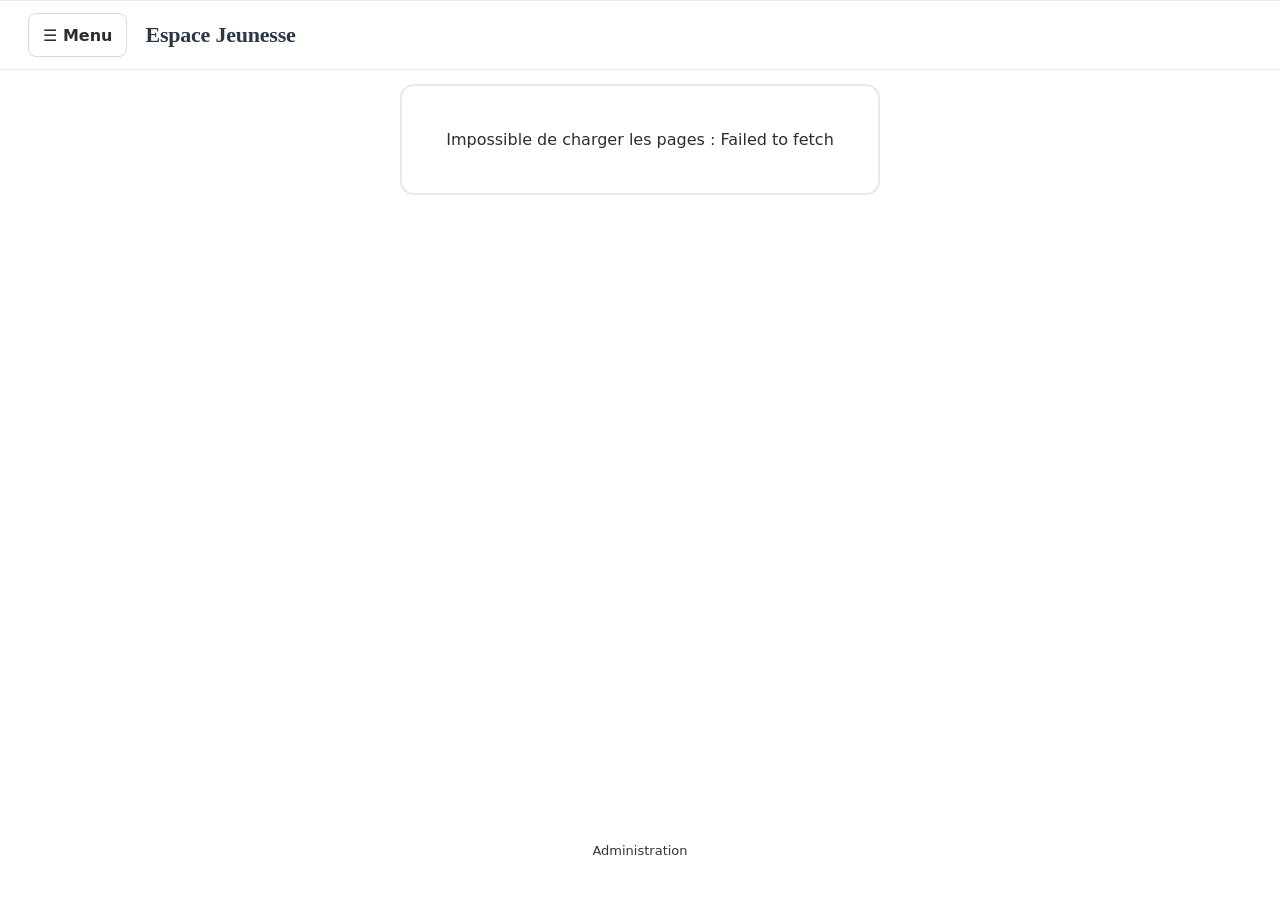
<file: index.html>
<!doctype html><html lang="fr"><head>
<meta charset="utf-8"><meta name="viewport" content="width=device-width,initial-scale=1">
<meta name="theme-color" content="#f9f8f5"><title>Espace Jeunesse</title>
<link rel="stylesheet" href="assets/celebrations-public-verbatim.css">
<link rel="stylesheet" href="assets/ej-visitor.css?v=exercices-20261114">
<link rel="stylesheet" href="assets/ej-prenoms-index.css?v=20261114">
<script src="config.js" defer></script>
<script src="assets/ej-totems.js?v=peluches-20261113" defer></script>
<script src="assets/ej-partners.js?v=artisans-standard-20261113" defer></script>
<script src="assets/ej-literature.js?v=livres-photos-20261115" defer></script>
<script src="assets/ej-exercises.js?v=exercices-20261114" defer></script>
<script src="assets/ej-michael-2026.js?v=20261114-01" defer></script>
<script src="assets/ej-prenoms.js?v=prenoms-20261114" defer></script>
<script src="assets/ej-prenoms-suite-a.js?v=prenoms-20-20261114" defer></script>
<script src="assets/ej-prenoms-suite-b.js?v=prenoms-20-20261114" defer></script>
<script src="assets/ej-prenoms-index.js?v=20261114" defer></script>
<script src="assets/ej-visitor-bridge.js?v=privees-20261114" defer></script>
<script src="assets/ej-hover-menu.js?v=ej-20261113-compact" defer></script>
</head>
<body class="is-neutral-preview" data-member-site="0" data-member-login-visible="0">
<div class="site-menu-bar"><div class="site-menu-group">
<button type="button" class="menu-toggle" id="menu-toggle" aria-expanded="false" aria-haspopup="true" aria-controls="general-navigation">☰ Menu</button>
<a id="site-title" class="ej-menu-site-title ej-site-home-link" href="index.html" title="Retourner à l’accueil du site" aria-label="Revenir à l’accueil du site Espace Jeunesse">Espace Jeunesse</a>
<nav id="general-navigation" class="general-navigation" aria-label="Pages du site" hidden></nav>
</div><button type="button" id="member-connection" hidden>Connexion membre</button>
<div id="public-language-control" hidden aria-hidden="true"></div></div>
<nav class="celebration-shortcuts" id="celebration-shortcuts" hidden aria-hidden="true"></nav>
<nav class="steps" id="stage-navigation" hidden aria-hidden="true"></nav>
<main class="site-paper" id="site-paper"><div id="stage-main" role="main" tabindex="-1"></div></main>
<footer class="footer"><nav id="footer-pages" class="footer-pages" aria-label="Pages de bas de page"></nav>
<a id="back-admin" href="admin.html">Administration</a></footer>
</body></html>
</file>
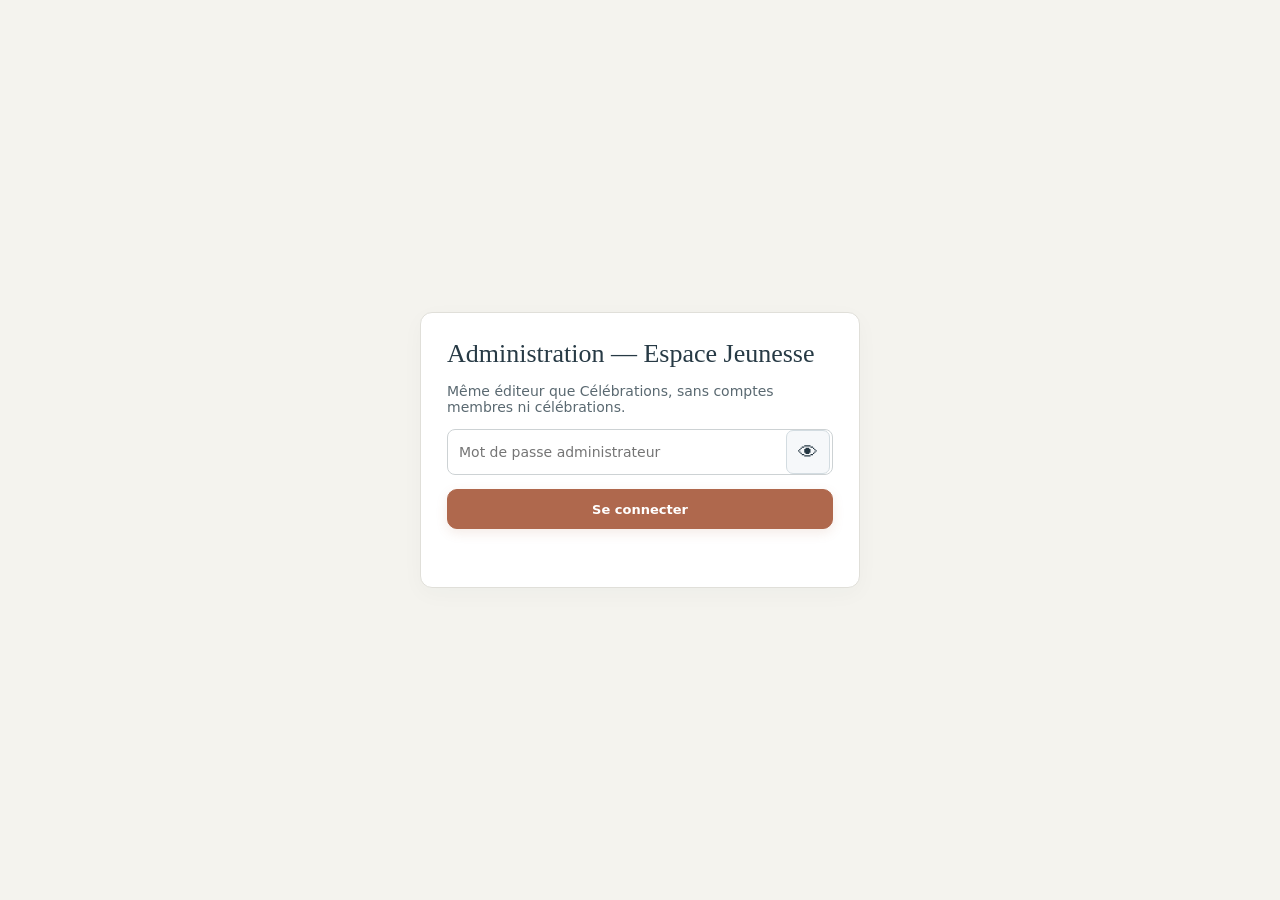
<file: admin.html>
<!doctype html><html lang="fr"><head>
<meta charset="utf-8"><meta name="viewport" content="width=device-width,initial-scale=1,viewport-fit=cover">
<meta name="theme-color" content="#293746"><title>Administration — Espace Jeunesse</title>
<link rel="stylesheet" href="assets/celebrations-editor-verbatim.css?v=ej-20261113-navigation2">
<link rel="stylesheet" href="assets/ej-auth.css?v=ej-20261113-navigation2">
<link rel="stylesheet" href="assets/ej-admin-layout.css?v=privees-20261114">
<script src="config.js?v=ej-20261113-navigation2" defer></script>
<script src="assets/ej-totems.js?v=peluches-20261113" defer></script>
<script src="assets/ej-partners.js?v=artisans-standard-20261113" defer></script>
<script src="assets/ej-literature.js?v=livres-photos-20261115" defer></script>
<script src="assets/ej-exercises.js?v=exercices-20261114" defer></script>
<script src="assets/ej-michael-2026.js?v=20261114-01" defer></script>
<script src="assets/ej-prenoms.js?v=prenoms-20261114" defer></script>
<script src="assets/ej-prenoms-suite-a.js?v=prenoms-20-20261114" defer></script>
<script src="assets/ej-prenoms-suite-b.js?v=prenoms-20-20261114" defer></script>
<script src="assets/ej-original-bridge.js?v=privees-20261114" defer></script>
<script src="assets/ej-admin-ui.js?v=ej-20261113-navigation2" defer></script>
<link rel="stylesheet" href="assets/ej-media-library.css?v=20261114">
<script src="assets/ej-media-library.js?v=20261114" defer></script>
<link rel="stylesheet" href="assets/ej-shop-admin.css?v=20261114a">
<script src="assets/ej-shop-admin.js?v=20261114a" defer></script>
</head><body>
<div id="ej-auth-screen" hidden></div>
<div class="shell stage-editor" id="ej-original-shell" data-ej-ui-version="2026-11-13-navigation2" hidden>
<aside class="rail"><div class="brand"><a class="mark ej-site-mark-link" href="index.html" target="_blank" rel="noopener noreferrer" title="Ouvrir le site Espace Jeunesse dans un nouvel onglet" aria-label="Voir le site Espace Jeunesse (nouvel onglet)">✦</a><div><strong><a class="ej-admin-home-link" href="admin.html" title="Recharger l’administration">Administration</a></strong></div></div>
<nav aria-label="Navigation">
<a class="navbtn ej-shop-nav" href="admin.html?shop=1">🛍 Boutique</a>
<button class="navbtn" data-tab="pages">▤ Pages</button>
<button class="navbtn" data-tab="footer">▤ Pages de bas de page</button>
<button class="navbtn" data-tab="media">▧ Médiathèque (administration)</button>
<button class="navbtn" data-tab="settings">⚙ Paramètres</button>
<button class="navbtn" data-tab="guide">ⓘ Mode d’emploi</button>

</nav></aside>
<div class="content"><div class="topbar" role="region" aria-label="Commandes de la page"><div class="actions" role="toolbar" aria-label="Modifier et enregistrer">
<button id="preview-btn" class="btn sm" title="Prévisualiser la page sans la publier">Aperçu du brouillon</button>
<button id="save-btn" class="btn primary">Enregistrer</button>
</div></div>
<main class="main"><div id="ej-storage-notice" role="status"></div><div id="workspace"></div>
<p class="status" id="status" role="status" aria-live="polite"></p></main></div></div>
<div id="editor-save-toast" class="editor-save-toast" role="status" aria-live="polite" hidden></div>
<input id="image-input" type="file" accept="image/jpeg,image/png,image/webp" hidden>
</body></html>
</file>
<file: assets/celebrations-public-verbatim.css>
:root{font-family:system-ui,-apple-system,"Segoe UI",sans-serif;color:#263747;background:#f7f4ef}
*{box-sizing:border-box}
html{width:100%;max-width:100%;overflow-x:hidden}
body{margin:0;width:100%;max-width:100%;overflow-x:hidden}
a,button{font:inherit}a:focus-visible,button:focus-visible{outline:3px solid #bc886a;outline-offset:3px}
.trial-banner{background:#293746;color:#fff;padding:12px clamp(16px,4vw,48px);display:flex;align-items:center;justify-content:space-between;gap:12px;flex-wrap:wrap}
.trial-banner strong{font:16px Georgia,serif}.trial-banner small{display:block;font-size:11px;color:#d2d9dc;margin-top:4px}
.back-admin{background:#fff;color:#293746;padding:10px 14px;border-radius:9px;text-decoration:none;font-size:13px;font-weight:700}
.hero{padding:50px 18px 30px;text-align:center;background:#fff}
.hero .tag{color:#ae775c;text-transform:uppercase;letter-spacing:3px;font-size:11px}
.hero h1{font:clamp(30px,6vw,52px) Georgia,serif;line-height:1.2;margin:12px auto;color:#2c3944}
.hero p{font-size:14px;color:#667580;margin:0}
.steps{display:grid;grid-template-columns:repeat(7,minmax(0,1fr));gap:5px;max-width:1200px;margin:0 auto;padding:20px 18px}
.stage-tab{border:1px solid #e9e1d8;background:#fff;color:#505d65;border-radius:9px;padding:11px 6px;min-height:46px;font-size:13px;cursor:pointer;overflow-wrap:anywhere}
.stage-tab.current{background:#ad6e52;border-color:#ad6e52;color:#fff;font-weight:700}
.site-paper{max-width:940px;margin:14px auto 55px;background:#fff;border:1px solid #eee8e0;border-radius:12px;padding:clamp(26px,6vw,66px);box-shadow:0 6px 26px #2637470b;min-width:0}
.site-paper h2#page-heading{font:clamp(30px,5vw,44px) Georgia,serif;text-align:center;line-height:1.2;color:#293746;margin:0 0 42px}
.site-block{max-width:100%;min-width:0;overflow-wrap:anywhere;margin:0 0 24px}
.trial-heading{font:30px/1.4 Georgia,serif;font-weight:400;margin:25px 0 10px;white-space:pre-wrap;overflow-wrap:anywhere}
.trial-paragraph{font:16px/1.8 system-ui,sans-serif;white-space:pre-wrap;overflow-wrap:anywhere;color:#505e68;margin:6px 0}
.trial-figure{padding:0;margin:16px 0}.trial-figure img{max-width:100%;height:auto;border-radius:8px}
.trial-button{display:inline-block;border:1px solid #ac7154;border-radius:8px;padding:11px 19px;color:#8e5138;text-decoration:none;max-width:100%;overflow-wrap:anywhere;font-weight:650}
.trial-unavailable{font-size:13px;color:#997f74}
.footer{padding:23px 16px;text-align:center;color:#78838c;font-size:12px}
@media(max-width:850px){.steps{grid-template-columns:repeat(4,minmax(0,1fr));gap:6px}.site-paper{margin:10px 12px 40px}}
@media(max-width:480px){.trial-banner{padding:12px 15px}.back-admin{width:100%;text-align:center}.hero{padding:33px 15px 20px}.steps{grid-template-columns:repeat(2,minmax(0,1fr));padding:13px 12px}.stage-tab{min-height:44px}.site-paper{padding:25px 19px;margin:8px 10px 38px}.site-paper h2#page-heading{margin-bottom:25px}}

/* Neutral white/grey site throughout; the archangel shade is reserved for the celebration page frame. */
:root{--tone-bg:#fff;--tone-light:#fafafa;--tone-soft:#eceff1;--tone-accent:#cfd4d8;--tone-deep:#aab0b5;--frame-color:#ea342f;color:#292e32;background:var(--tone-bg)}
body{background:var(--tone-bg);color:#292e32}
.trial-banner{background:var(--tone-light);color:#292e32;border-bottom:2px solid var(--tone-soft)}
.trial-banner strong,.trial-banner small{color:#292e32}
.back-admin{background:#fff;color:#292e32;border:1px solid var(--tone-accent)}
.hero{background:var(--tone-bg);border-bottom:1px solid var(--tone-soft)}
.hero .tag{color:#494f54}
.hero h1{color:#292e32}
.hero p{color:#4b545a}
.steps{background:var(--tone-bg)}
.stage-tab{border-color:var(--tone-soft);color:#30353a;background:#fff}
.stage-tab.current{background:var(--tone-soft);border-color:var(--tone-accent);color:#292e32}
.site-paper{border-color:var(--tone-soft);box-shadow:0 7px 23px #292e320d}
.site-paper h2#page-heading{color:#292e32}
.trial-heading{color:#292e32}
.trial-paragraph{color:#484f55}
.trial-button{border-color:var(--tone-accent);background:var(--tone-light);color:#292e32}
.trial-unavailable{color:#484f55}
.footer{color:#484f55}
.palette-description{font-size:12px;color:#4b545a;margin-top:9px}

.steps[hidden],.general-navigation[hidden],.return-celebration[hidden]{display:none!important}
.site-paper{border:6px solid var(--frame-color);border-radius:14px}
.site-menu-bar{display:flex;align-items:center;justify-content:space-between;gap:12px;flex-wrap:wrap;padding:12px clamp(12px,3vw,28px);background:var(--tone-light);border-top:1px solid var(--tone-soft);border-bottom:1px solid var(--tone-soft)}
.site-menu-title{font-size:13px;color:#30373a;font-weight:600}
.menu-toggle,.return-celebration{font:inherit;border:1px solid var(--tone-accent);border-radius:8px;background:white;padding:10px 14px;min-height:44px;color:#292e32;font-weight:700}
.site-menu-bar{overflow:visible}
.site-menu-group{position:relative;display:inline-flex;flex:0 0 auto;align-items:center}
.general-navigation{
 position:absolute;top:calc(100% + 8px);left:0;z-index:40;
 box-sizing:border-box;display:flex;flex-direction:column;gap:3px;
 width:min(278px,calc(100vw - 24px));max-width:calc(100vw - 24px);
 padding:7px;background:#fff;
 border:1px solid #d9dde1;border-radius:12px;
 box-shadow:0 12px 32px #20314429;
}
.general-tab{
 box-sizing:border-box;display:block;flex:none;
 width:100%;min-width:0;max-width:100%;
 min-height:38px;padding:9px 12px;
 border:0;border-radius:8px;background:transparent;
 color:#313940;font:600 13px/1.4 system-ui,sans-serif;
 text-align:left;white-space:normal;overflow-wrap:anywhere;
 cursor:pointer;
}
.general-tab:hover,.general-tab:focus-visible{background:#f1f4f5}
.general-tab.current{background:#ecf0f1;font-weight:700}
body.is-neutral-preview{--tone-bg:#fff!important;--tone-light:#fafafa!important;--tone-soft:#e8ecef!important;--tone-accent:#d8dade!important;--tone-deep:#b9bdc1!important;background:#fff;color:#292e32}
body.is-neutral-preview .hero,body.is-neutral-preview .steps,body.is-neutral-preview .site-menu-bar{background:#fff}
body.is-neutral-preview .site-paper{border:2px solid #e7e9ec;box-shadow:none}
body.is-neutral-preview .trial-banner{background:#f8f9fa;color:#292e32}
body.is-neutral-preview .palette-description{display:none}
@media(max-width:600px){.site-paper{border-width:4px}.site-menu-bar{padding:10px 12px}.site-menu-title{width:100%}}

.trial-audio{display:grid;gap:12px;margin:18px 0;max-width:100%;background:#fafafa;border:1px solid #e3e5e7;padding:18px;border-radius:12px}.trial-audio-player{display:block;width:100%;max-width:100%}.trial-audio small{color:#5c646b}

.celebration-choices{display:grid;grid-template-columns:repeat(auto-fit,minmax(180px,1fr));gap:14px}
.celebration-choice{display:grid;gap:8px;border:1px solid #dce0e3;border-radius:12px;padding:20px;background:white;color:#252a2e;text-decoration:none}
.celebration-choice:hover,.celebration-choice:focus-visible{border-color:#8b949d;background:#f7f8fa}
.celebration-choice small{font-size:12px;color:#565e65}
.site-menu-bar{position:sticky;top:0;z-index:5}

/* Reader-mode preview: no instructional chrome, one discreet admin link at the bottom. */
body{min-height:100vh;display:flex;flex-direction:column}
.hero{padding:20px 14px 10px}
.hero h1{font-size:clamp(23px,4vw,33px);margin:6px auto}
body.is-neutral-preview .hero{display:none}
.footer{margin-top:auto;padding:20px 16px 30px;text-align:center}
.footer a{color:#30363b;font-size:13px;text-decoration:none;display:inline-block;padding:12px 18px;border-radius:8px}
.footer a:hover,.footer a:focus-visible{color:#15181a;text-decoration:underline;background:#f2f3f4}
.footer-pages{display:inline-flex;flex-wrap:wrap;gap:2px;justify-content:center;align-items:center}
.footer-pages:empty{display:none}
.footer-pages a[aria-current="page"]{text-decoration:underline;font-weight:700}
@media(max-width:600px){.hero{padding:15px 12px 8px}}

/* Celebration programme dates – the date is content metadata, not a fixed title. */
.site-page-date{text-align:center;color:#42484e;font-size:15px;letter-spacing:.02em;margin:0 0 24px;font-weight:600}
@media(max-width:600px){.site-page-date{font-size:14px;margin-bottom:18px}}

.celebration-shortcuts{display:flex;gap:8px;justify-content:center;flex-wrap:wrap;margin:14px auto;max-width:980px;padding:0 10px}
.celebration-shortcut{border:1px solid #cdd1d5;border-radius:26px;min-width:115px;min-height:44px;padding:9px 20px;color:#252b34;background:#fff;font:inherit;font-weight:600;cursor:pointer}
.celebration-shortcut.current{background:#172033;color:white;border-color:#172033}
.media-tabs,.media-filters{display:flex;flex-wrap:wrap;gap:7px;margin-bottom:13px}
.media-tab,.media-filter{border:1px solid #ddd;border-radius:28px;background:#fff;padding:11px 15px;min-height:42px;color:#313641;font:inherit;cursor:pointer}
.media-tab.current{background:var(--frame-color);border-color:var(--frame-color);color:#fff}
.media-filter.current{background:#172033;color:#fff;border-color:#172033}
.media-list{display:grid;gap:16px}
.media-card{border:1px solid #ddd;border-radius:23px;padding:18px;background:#fff;max-width:100%;min-width:0;overflow-wrap:anywhere}
.media-location{display:block;font-size:13px;color:#626b77;text-transform:uppercase;font-weight:700;margin-bottom:10px}
.media-card h3{margin:0 0 9px;font-size:19px;line-height:1.45;color:#202630}
.media-description{white-space:pre-wrap;color:#6c7280;font-size:15px;margin:5px 0 16px}
.media-cover{display:block;width:120px;max-height:120px;object-fit:contain;float:left;margin:0 15px 8px 0;border-radius:12px}
.media-image{width:100%;height:auto;max-height:460px;object-fit:contain;border-radius:12px}
.media-player{display:block;width:100%;margin:14px 0;clear:both}
.media-seek{display:flex;gap:9px;justify-content:center;margin:14px 0}
.media-small-button{min-width:100px;border:1px solid #aab4bc;border-radius:12px;padding:12px;background:#fff;font-weight:600;cursor:pointer}
.media-repeat{display:flex;align-items:center;justify-content:center;gap:7px;margin-top:10px}
.video-container{aspect-ratio:16/9;width:100%;margin-top:12px}
.media-video{width:100%;aspect-ratio:16/9;border:0;border-radius:12px;background:#111}
.media-document{display:block;border:1px solid #ccd1d6;border-radius:12px;padding:16px;text-decoration:none;color:#2c3138}
.media-text{margin-top:13px}.media-text summary{cursor:pointer;padding:10px;border:1px solid #ddd;border-radius:8px}.media-text p{white-space:pre-wrap;line-height:1.65}
@media(max-width:570px){.celebration-shortcut{min-width:0;flex:1;padding:9px}.media-tab{padding:10px;font-size:13px}.media-card{padding:15px}.media-cover{width:100px}}

.celebration-shortcuts[hidden],.steps[hidden]{display:none!important}

/* Mobile-first visual hierarchy: primary heading, secondary heading, paragraph, controls.
   Authored font sizes set in the editor remain available and take precedence. */
.trial-heading{font-family:Georgia,serif;font-size:clamp(21px,2.3vw,24px);font-weight:500;line-height:1.33;letter-spacing:-.015em;color:#29313a;margin:21px 0 10px;text-wrap:pretty}
.trial-heading.heading-primary{font-size:clamp(26px,3vw,31px);font-weight:600;line-height:1.24;margin:0 0 19px}
.trial-heading.heading-secondary{font-size:clamp(20px,2.3vw,24px);font-weight:500}
.trial-heading.heading-schedule{font-size:clamp(22px,2.55vw,26px);font-weight:600;margin-top:30px}
.trial-paragraph{font-size:16px;line-height:1.65;margin:7px 0 16px;color:#4b535b}
.site-block{margin-bottom:18px}
.trial-button,.media-document{font-size:15px;line-height:1.45;font-weight:600}
.site-paper{padding:clamp(21px,3.7vw,44px)}
.celebration-shortcuts{display:grid;grid-template-columns:repeat(3,minmax(0,1fr));gap:7px;width:calc(100% - 24px);max-width:600px}
.celebration-shortcut{box-sizing:border-box;min-width:0;max-width:100%;width:100%;padding:10px 7px;font-size:clamp(12px,1.8vw,15px);line-height:1.3;white-space:normal;overflow-wrap:break-word;text-align:center;display:flex;align-items:center;justify-content:center}
.media-card h3{font-size:clamp(17px,2vw,20px);font-weight:650;line-height:1.38}
.media-description{font-size:14px;line-height:1.55}
.media-location{font-size:12px}
.media-card{padding:clamp(13px,2.4vw,19px)}
.media-tab,.media-filter{font-size:14px;line-height:1.35}
.stage-tab{font-size:13px;line-height:1.35}
@media(max-width:600px){
 .site-paper{padding:24px 19px;margin:9px 11px 32px}
 .trial-heading{font-size:21px}
 .trial-heading.heading-primary{font-size:27px}
 .trial-heading.heading-secondary{font-size:21px}
 .trial-heading.heading-schedule{font-size:23px}
 .trial-paragraph{font-size:16px;line-height:1.6}
 .celebration-shortcuts{gap:5px;width:calc(100% - 20px);padding:0 0}
 .celebration-shortcut{font-size:clamp(12px,3.35vw,13px);padding:10px 3px;min-height:46px}
 .media-tab{font-size:13px;padding:9px 11px}
 .media-filters .media-filter{font-size:13px}
 .media-card h3{font-size:18px}
}

/* Compact visitor library and smaller secondary links below the celebration days. */
.celebration-shortcuts{display:flex;justify-content:center;align-items:center;gap:13px;max-width:none;width:auto;margin:8px 14px 16px;padding:0}
.celebration-shortcut{display:inline-flex;width:auto;min-width:0;max-width:none;min-height:40px;border-radius:8px;background:transparent;color:#30353a;border:1px solid #dfe2e5;font-size:13px;font-weight:500;padding:8px 16px}
.celebration-shortcut.current{background:#f2f3f4;color:#1b2735;border-color:#c8cfd4}
.media-list{display:grid;grid-template-columns:1fr;gap:0}
.compact-media{border:0;border-bottom:1px solid #e3e5e7;border-radius:0;padding:11px 5px;background:#fff}
.compact-media .media-location{font-size:12px;margin:0 0 4px;color:#737b83}
.media-item-link{display:block;max-width:100%;font-size:16px;font-weight:600;line-height:1.5;text-decoration:none;color:#263441;overflow-wrap:anywhere;padding:5px 0}
.media-item-link:hover,.media-item-link:focus-visible{text-decoration:underline;color:#a1201d}
.media-inline-player{padding:14px 4px 18px}
.media-inline-player[hidden]{display:none!important}
.media-image-grid{display:grid;grid-template-columns:repeat(4,minmax(0,1fr));gap:12px}
.media-image-grid .compact-media{border:1px solid #e2e5e7;border-radius:12px;padding:10px}
.media-image-link{display:block;aspect-ratio:4/3;overflow:hidden;background:#f6f7f8;border-radius:8px}
.media-image-grid .media-image{display:block;width:100%;height:100%;object-fit:contain;max-height:none}
.media-image-name{font-size:12px;line-height:1.45;color:#46505b;margin-top:9px}
@media(max-width:900px){.media-image-grid{grid-template-columns:repeat(3,minmax(0,1fr))}}
@media(max-width:560px){.media-image-grid{grid-template-columns:repeat(2,minmax(0,1fr));gap:8px}.media-item-link{font-size:15px}.celebration-shortcuts{gap:9px}.celebration-shortcut{font-size:13px;min-height:44px;padding:8px 15px}}

.media-at-time{display:block;font-size:13px;font-weight:700;color:#4f5963;margin:4px 0 10px}

/* Page composition: single block or two balanced desktop columns. */
.trial-content-section{min-width:0;margin:14px 0 22px;padding:clamp(10px,2vw,22px)}
.trial-content-columns{display:grid;grid-template-columns:minmax(0,1fr);gap:18px;align-items:start}
.trial-content-section[data-layout="columns"]>.trial-content-columns{grid-template-columns:repeat(2,minmax(0,1fr))}
.trial-content-column{min-width:0;overflow-wrap:anywhere}
.trial-content-column .trial-figure{max-width:100%}
.trial-content-column .trial-figure img{width:auto;max-width:100%;height:auto;object-fit:contain}
.trial-content-column .trial-heading.heading-primary{font-size:clamp(23px,2.4vw,29px)}
.trial-video{width:100%;max-width:100%;margin:12px 0}
.trial-video-trigger{position:relative;display:block;width:100%;padding:0;background:#111;border:0;border-radius:12px;cursor:pointer;overflow:hidden}
.trial-video-thumb{display:block;width:100%;aspect-ratio:16/9;object-fit:cover}
.trial-video-play{position:absolute;top:50%;left:50%;transform:translate(-50%,-50%);border-radius:40px;background:#e21f1fd9;color:#fff;padding:13px 21px;font-size:25px}
.trial-video-iframe,.trial-video-player{display:block;width:100%;aspect-ratio:16/9;border:0;border-radius:12px}
.trial-video-title{font-size:14px;line-height:1.4;font-weight:700;margin:7px 0 0;overflow-wrap:anywhere}
.trial-video .trial-site-link{border:0;border-radius:0;padding:0;background:transparent}
.trial-site-link{display:block;min-width:0;max-width:100%;border:1px solid #e1e4e7;border-radius:13px;padding:12px;text-decoration:none;color:#26333b}
.trial-site-cover{display:block;width:100%;aspect-ratio:16/9;object-fit:contain;max-width:100%}
.trial-website-card{display:flex;align-items:center;gap:9px;flex-wrap:wrap;min-height:90px;background:#f5f7f8;border-radius:9px;padding:14px}
.trial-website-icon{height:34px;width:34px;object-fit:contain}.trial-website-domain{font-size:13px;color:#607080}
@media(max-width:650px){.trial-content-section[data-layout="columns"]>.trial-content-columns{grid-template-columns:minmax(0,1fr)}.trial-content-section{padding:10px}.trial-content-columns{gap:12px}}

/* Visitor reading order: title first, small location afterwards. */
.media-card.compact-media .media-location{font-size:11px;line-height:1.35;font-weight:450;letter-spacing:.01em;text-transform:none;color:#75808a;margin:3px 0 7px}
.media-card.compact-media .media-item-link{font-size:16px;font-weight:650;margin:0;padding:3px 0}
.media-card.compact-media .media-image-name{font-weight:650;margin:6px 0 0}
.media-inline-player{position:relative}
.media-video-close{position:absolute;right:9px;top:4px;z-index:5;width:34px;height:34px;border-radius:50%;border:1px solid #d1d5dc;background:#fff;color:#27353c;font-size:24px;cursor:pointer;opacity:0;pointer-events:none;transition:opacity .12s}
.media-inline-player:hover .media-video-close,.media-inline-player:focus-within .media-video-close{opacity:1;pointer-events:auto}
.event-inline-time{display:inline;font:inherit;color:inherit;white-space:nowrap;margin-right:.2em}
@media (hover:none){.media-inline-player .media-video-close{opacity:1;pointer-events:auto}}

/* Four genuinely small photo cards in BOTH visitor libraries.
   Titles stay below a 4:3 preview; image files are never modified. */
@media(min-width:901px){
 .media-list.media-image-grid{
  display:grid!important;grid-template-columns:repeat(4,minmax(0,1fr))!important;
  gap:12px;align-items:start;
 }
}
.media-list.media-image-grid .compact-media{
 min-width:0;max-width:100%;overflow:hidden;box-sizing:border-box;
 padding:8px;
}
.media-list.media-image-grid .media-image-link{
 display:block;width:100%;aspect-ratio:4/3;max-height:190px;
 overflow:hidden;border-radius:8px;
}
.media-list.media-image-grid .media-image{
 display:block;width:100%;height:100%;max-height:190px;
 object-fit:contain;
}
.media-list.media-image-grid .media-image-name{
 font-size:12px;line-height:1.35;overflow-wrap:anywhere;
}

/* A divider is published only if the editor actually added one; no automatic
   lines between inherited historical blocks. */
.trial-custom-divider{display:block!important;box-sizing:border-box;max-width:100%;
 border:0!important;border-radius:8px}

/* Cohesive document and media presentations; applies only when the owner
   selected a section preset. Existing other pages remain untouched. */
.site-paper[data-preparation="true"]{max-width:1000px}
.trial-content-section[data-presentation] {box-sizing:border-box}
.trial-content-section[data-presentation="intro"],
.trial-content-section[data-presentation="text"]{
 max-width:900px;margin:16px auto 28px;padding:0 12px;
}
.trial-content-section[data-presentation="intro"] .trial-heading.heading-primary{
 font-size:clamp(27px,3vw,35px);font-weight:700;text-align:center;margin:12px 0 18px;
}
.trial-content-section[data-presentation="intro"] .trial-paragraph,
.trial-content-section[data-presentation="text"] .trial-paragraph{
 font-size:16px;line-height:1.75;color:#303941;margin:11px 0 14px;
}
.trial-content-section[data-presentation="text"] .trial-heading{
 font-size:clamp(21px,2.3vw,25px);font-weight:650;color:#303841;margin:4px 0 12px;
}
.trial-content-section[data-presentation="resource"]{
 max-width:920px;margin:20px auto 24px;padding:18px 20px;
 border:1px solid #e0e5e4;border-radius:14px;background:#fff;
 box-shadow:0 2px 9px #252c2510;
}
.trial-content-section[data-presentation="resource"]>.trial-content-columns{
 display:grid;grid-template-columns:minmax(145px,28fr) minmax(0,72fr);
 gap:clamp(18px,2.7vw,30px);align-items:center;
}
.trial-content-section[data-presentation="resource"] .trial-content-column:first-child .trial-figure{
 width:100%!important;max-width:205px!important;margin:0 auto!important;padding:0;
 display:flex;justify-content:center;align-items:center;
}
.trial-content-section[data-presentation="resource"] .trial-content-column:first-child .trial-figure img{
 display:block;width:100%;height:auto;max-height:195px;object-fit:contain;
}
.trial-content-section[data-presentation="resource"] .trial-heading{
 font-size:clamp(18px,1.95vw,22px)!important;font-weight:700!important;
 margin:0 0 10px;line-height:1.35;overflow-wrap:anywhere;
}
.trial-content-section[data-presentation="resource"] .trial-paragraph{
 font-size:15.5px;line-height:1.65;color:#3a4550;margin:8px 0 12px;
}
.trial-content-section[data-presentation="resource"] .site-block{
 margin:0 0 9px;min-width:0;
}
.trial-content-section[data-presentation="resource"] .trial-button{
 display:inline-flex;align-items:center;min-height:43px;
 border-radius:9px;font-size:14px;line-height:1.4;
 max-width:100%;padding:9px 14px;
 background:var(--tone-light,#f6f4f0);color:#30343a;
}
.trial-content-section[data-presentation="resource"] .trial-audio{
 display:grid;gap:8px;max-width:100%;
}
.trial-content-section[data-presentation="resource"] .trial-audio-player{
 display:block;width:100%;max-width:100%;
}
.trial-content-section[data-presentation="resource"] .trial-video{
 max-width:100%;margin:8px 0;
}
.trial-content-section[data-presentation="video"]{
 max-width:900px;padding:12px 8px;margin:24px auto;
}
.trial-content-section[data-presentation="video"] .trial-heading{
 font-size:clamp(20px,2.1vw,24px);margin:8px 0 16px;
}
.trial-content-section[data-presentation="video"] .trial-video{
 width:min(100%,580px);max-width:580px;margin:10px auto;
}
.trial-content-section[data-presentation="documents"]{
 max-width:900px;margin:10px auto 25px;padding:8px 14px;
}
.trial-document-list{display:grid;gap:10px}
.trial-document-item{
 display:flex;align-items:center;justify-content:space-between;
 gap:14px;min-height:60px;padding:13px 17px;
 border:1px solid #e5e7e7;border-radius:10px;background:#fff;
}
.trial-document-item .site-block{margin:0}
.trial-document-item .trial-heading{
 font:650 17px/1.4 system-ui,sans-serif!important;margin:0!important;
}
.trial-document-item .trial-button{
 white-space:normal;font-size:14px;padding:8px 12px;
 min-width:130px;text-align:center;
}
@media(max-width:680px){
 .trial-content-section[data-presentation="resource"]{
  padding:14px;margin:14px 0 18px;
 }
 .trial-content-section[data-presentation="resource"]>.trial-content-columns{
  grid-template-columns:minmax(0,1fr)!important;gap:12px;
 }
 .trial-content-section[data-presentation="resource"] .trial-content-column:first-child .trial-figure{
  max-width:170px!important;
 }
 .trial-content-section[data-presentation="resource"] .trial-content-column:first-child .trial-figure img{max-height:155px}
 .trial-content-section[data-presentation="resource"] .trial-heading{font-size:19px!important}
 .trial-document-item{flex-direction:column;align-items:flex-start;gap:8px}
 .trial-document-item .trial-button{min-width:0}
}

/* A recording already has its visible title in the card heading; do not print
   the same lengthy label a second time above the native audio controls. */
.trial-content-section[data-presentation="resource"] .trial-audio>strong{
 display:none!important;
}
.trial-content-section[data-presentation="resource"] .trial-audio-player{
 display:block;width:100%;min-height:52px;
}

/* Column options (Step 3): free columns default to top; resource presets keep
   their prior center alignment until the owner changes that column. */
.trial-content-section[data-layout="columns"]>.trial-content-columns>.trial-content-column[data-vertical-align="top"]{align-self:start}
.trial-content-section[data-layout="columns"]>.trial-content-columns>.trial-content-column[data-vertical-align="center"]{align-self:center}
.trial-content-section[data-layout="columns"]>.trial-content-columns>.trial-content-column[data-vertical-align="bottom"]{align-self:end}
/* Only the dedicated button items share a horizontal row. Titles, images,
   paragraphs, embedded videos and MP3s retain their full column width. */
.trial-content-column[data-button-layout="row"]{
 display:flex;flex-wrap:wrap;align-content:flex-start;gap:8px 10px;
}
.trial-content-column[data-button-layout="row"]>.site-block{
 flex:0 0 100%;min-width:0;margin:0;
}
.trial-content-column[data-button-layout="row"]>.trial-button-block{
 flex:0 1 auto;max-width:100%;margin:0;
}
.trial-content-column[data-button-layout="row"]>.trial-button-block>.trial-button{
 max-width:100%;white-space:normal;
}
@media(max-width:680px){
 .trial-content-section[data-layout="columns"]>.trial-content-columns{
  align-items:start!important;row-gap:12px;
 }
 .trial-content-section[data-layout="columns"]>.trial-content-columns>.trial-content-column{
  align-self:start!important;min-height:0!important;
 }
 .trial-content-column[data-button-layout="row"]{display:block}
 .trial-content-column[data-button-layout="row"]>.site-block{margin-bottom:9px}
 .trial-content-column[data-button-layout="row"]>.trial-button-block{
  display:block;margin:0 0 9px;
 }
 .trial-content-section[data-presentation="resource"]>.trial-content-columns{
  align-items:start!important;row-gap:12px;
 }
 .trial-content-section[data-presentation="resource"]>.trial-content-columns
  >.trial-content-column:first-child .site-block{margin-bottom:0}
 .trial-content-section[data-presentation="resource"]>.trial-content-columns
  >.trial-content-column:first-child .trial-figure{margin:0 auto!important}
}

/* Four celebrations per desktop row, using the official archangel palette.
   Colour stays confined to a discreet line; text remains neutral and readable. */
.celebration-choices{
 display:grid;grid-template-columns:repeat(4,minmax(0,1fr));
 gap:14px;align-items:stretch;
}
.celebration-choice{
 display:flex;flex-direction:column;justify-content:space-between;
 min-width:0;min-height:124px;padding:16px 14px;
 border:1px solid #dfe3e7;border-radius:11px;background:#fff;
 box-shadow:0 2px 7px #2533420a;overflow-wrap:anywhere;
 --archangel-line:#b6bdc4;
}
.celebration-choice[data-archangel="michael"]{--archangel-line:#ea342f}
.celebration-choice[data-archangel="gabriel"]{--archangel-line:#665ce4}
.celebration-choice[data-archangel="raphael"]{--archangel-line:#32ba63}
.celebration-choice[data-archangel="ouriel"]{--archangel-line:#efbb1f}
.celebration-choice::after{
 content:"";display:block;align-self:flex-start;
 width:46px;height:4px;margin-top:9px;border-radius:5px;
 background:var(--archangel-line);
}
.celebration-choice strong{font-size:16px;line-height:1.3;overflow-wrap:anywhere}
.celebration-choice small{font-size:12px;line-height:1.4}
@media(max-width:740px){
 .celebration-choices{grid-template-columns:repeat(2,minmax(0,1fr))}
}
@media(max-width:380px){
 .celebration-choices{gap:9px}
 .celebration-choice{padding:13px 11px;min-height:114px}
 .celebration-choice strong{font-size:14px}
}


.m021-site-identity{isolation:isolate;position:relative;display:flex;align-items:center;justify-content:center;min-height:72px;max-height:100px;overflow:hidden;background:#24404f;color:#fff;padding:14px 24px;text-align:center}
.m021-site-image{position:absolute;z-index:-2;inset:0;width:100%;height:100%;object-fit:cover}
.m021-site-identity:after{content:'';position:absolute;z-index:-1;inset:0;background:linear-gradient(90deg,#0b1d2fbd,#122e40ad,#0b1d2fbd)}
.m021-site-title{font-size:clamp(1.05rem,2.7vw,1.65rem);line-height:1.25;font-weight:650;letter-spacing:.01em;text-shadow:0 2px 8px #0009;max-width:850px}
.m021-site-identity.is-home{min-height:clamp(155px,22vw,270px);max-height:none}
.m021-site-identity.is-home .m021-site-title{font-size:clamp(1.45rem,3.3vw,2.6rem)}
@media(max-width:600px){.m021-site-identity{min-height:62px;max-height:100px;padding:8px 12px}.m021-site-identity.is-home{min-height:140px;max-height:190px}.m021-site-title{font-size:clamp(1rem,4.4vw,1.35rem)}.m021-site-identity.is-home .m021-site-title{font-size:clamp(1.25rem,5vw,1.75rem)}}

.site-menu-bar{display:flex;align-items:center;justify-content:space-between;gap:12px}
#public-language-control{margin-left:auto;min-width:0}
#member-connection{border:1px solid #35734d;background:#fff;color:#275638;padding:8px 12px;border-radius:8px;cursor:pointer;font:600 .95rem system-ui}
#member-connection[hidden]{display:none!important}
.public-language-selector{position:relative;font-size:.95rem}
.public-language-selector>summary{cursor:pointer;display:flex;align-items:center;gap:7px;border:1px solid #cbd2d7;border-radius:8px;padding:7px 11px;background:#fff;color:#25313b;list-style:none}
.public-language-selector>summary::-webkit-details-marker{display:none}
.public-language-selector>summary::after{content:"▾";margin-left:8px}
.public-language-options{position:absolute;right:0;top:100%;z-index:60;min-width:150px;max-height:60vh;overflow:auto;background:#fff;border:1px solid #cbd2d7;border-radius:8px;box-shadow:0 5px 18px #0002;padding:5px;margin:5px 0;list-style:none}
.public-language-options a{display:flex;align-items:center;gap:8px;padding:9px 10px;color:#25313b;text-decoration:none;white-space:nowrap}
.public-language-options a[aria-current=true]{font-weight:700;background:#f0f5f8}
.public-language-options a:focus-visible,.public-language-selector>summary:focus-visible{outline:2px solid #194c76;outline-offset:2px}
.public-language-flag{display:inline-flex;align-items:center;justify-content:center;min-width:1.5em;height:1.3em}
img.public-language-flag{object-fit:contain}
@media(max-width:600px){.site-menu-bar{gap:6px;flex-wrap:wrap}.public-language-selector{font-size:.86rem}.public-language-selector>summary{padding:8px}.public-language-options{max-width:90vw}}
</file>
<file: assets/ej-visitor.css>
/* Le site visible reprend les CSS du site visiteur Célébrations,
   sans la navigation célébrations/membres/langues. */
#member-connection,#public-language-control,#stage-navigation,#celebration-shortcuts{display:none!important}
#site-title{display:inline-block}
#stage-main:empty{min-height:180px}

/* Identité permanente, à côté de Menu, dans la barre collante d'origine.
   L'ancien en-tête vertical qui gaspillait l'espace a été supprimé. */
.site-menu-bar .site-menu-group{display:flex;align-items:center;gap:clamp(9px,1.8vw,18px);min-width:0;max-width:100%;flex:1 1 auto}
.site-menu-bar .ej-menu-site-title{
 display:block;min-width:0;max-width:100%;font:600 clamp(16px,2.1vw,22px)/1.25 Georgia,serif;
 color:#293746;letter-spacing:-.01em;overflow-wrap:anywhere;
}
@media(max-width:600px){
 .site-menu-bar .site-menu-group{gap:10px}
 .site-menu-bar .ej-menu-site-title{font-size:clamp(15px,4vw,19px)}
 .site-menu-bar .menu-toggle{flex:none}
}

/* Le titre public conduit à la page d'accueil et recharge le site. */
.site-menu-bar a.ej-site-home-link{
 text-decoration:none;cursor:pointer;
}
.site-menu-bar a.ej-site-home-link:hover{text-decoration:underline;text-underline-offset:4px}
.site-menu-bar a.ej-site-home-link:focus-visible{outline:3px solid #39789f;outline-offset:3px;border-radius:4px}

/* Liens de lecture Biblaw : liens discrets, insérés via un bloc Lien standard et modifiables dans l’éditeur. */
#stage-main a.trial-button[href*="ludodulac.github.io/Biblaw/?psaume="]{
  display:inline-flex!important;align-items:center;justify-content:flex-start;
  width:auto;max-width:100%;font-size:12px!important;line-height:1.4;
  padding:2px 0!important;margin:0!important;
  background:transparent!important;border:0!important;border-radius:0!important;
  color:#607080!important;box-shadow:none!important;text-decoration:underline;
  text-underline-offset:3px;overflow-wrap:anywhere;
}
#stage-main a.trial-button[href*="ludodulac.github.io/Biblaw/?psaume="]:hover{
  color:#364d68!important;text-decoration-thickness:2px;
}
</file>
<file: assets/ej-prenoms-index.css>
/* Sommaire natif, discret et responsive, sur la seule page Prénoms. */
#stage-main .ej-prenoms-index{
 margin:18px 0 26px;
 padding:18px clamp(14px,3vw,24px);
 border:1px solid #d7dde5;
 border-radius:16px;
 background:#f9f9f7;
 color:#293746;
}
#stage-main .ej-prenoms-index h2{font:600 clamp(19px,3vw,24px)/1.3 Georgia,serif;margin:0 0 8px}
#stage-main .ej-prenoms-index p{font-size:14px;line-height:1.5;margin:0 0 14px}
#stage-main .ej-prenoms-index-links{
 display:flex;flex-wrap:wrap;gap:9px;
}
#stage-main .ej-prenoms-index-links a{
 display:inline-flex;align-items:center;
 padding:8px 13px;border:1px solid #d2dbe1;border-radius:99px;
 color:#293746;background:#fff;text-decoration:none;
 font-size:15px;line-height:1.3;font-weight:500;
 max-width:100%;overflow-wrap:anywhere;
}
#stage-main .ej-prenoms-index-links a:hover{background:#e9eff2;border-color:#9eafbc}
#stage-main .ej-prenoms-index-links a:focus-visible{outline:3px solid #628aa9;outline-offset:3px}
#stage-main > section.trial-content-section[id^="prenom-"]{scroll-margin-top:100px}
#stage-main > section.trial-content-section[id^="prenom-"]:target{
 outline:2px solid #b0c8d7;outline-offset:4px;
}
@media(max-width:600px){
 #stage-main .ej-prenoms-index{padding:15px 12px}
 #stage-main .ej-prenoms-index-links{gap:7px}
 #stage-main .ej-prenoms-index-links a{font-size:14px;padding:8px 11px}
}
</file>
<file: assets/celebrations-editor-verbatim.css>
:root{--ink:#2a3540;--muted:#7d8388;--line:#e8e2d9;--brand:#af684d;--cream:#f7f5f0;--nav:#293746;font-family:system-ui,-apple-system,"Segoe UI",sans-serif;color:var(--ink)}*{box-sizing:border-box}
body{margin:0;background:var(--cream);font-size:14px}button,input,textarea{font:inherit}button{cursor:pointer}
button:focus-visible,[contenteditable]:focus-visible{outline:3px solid #c78c69;outline-offset:2px}
.shell{min-height:100vh;display:grid;grid-template-columns:250px minmax(0,1fr)}
.rail{background:var(--nav);color:#f9eee5;padding:28px 18px 20px;display:flex;flex-direction:column;gap:21px}
.brand{padding:4px 9px 18px;border-bottom:1px solid #ffffff21;display:flex;gap:11px;align-items:center}
.mark{width:42px;height:42px;background:#c08e71;border-radius:13px;display:grid;place-items:center;font:29px Georgia,serif;color:#fff}
.brand strong{display:block;font:22px Georgia,serif}.brand small{font-size:11px;color:#d0d5d7;letter-spacing:1.3px;text-transform:uppercase}
.rail nav{display:grid;gap:5px}.navbtn{border:0;border-radius:10px;background:none;color:#c7cfd1;text-align:left;padding:13px;display:flex;align-items:center;gap:12px;font-size:14px}
.navbtn span{font-size:19px;width:23px;text-align:center}.navbtn.active{background:#ffffff1c;color:#fff;font-weight:700}.navbtn:hover{background:#ffffff16}
.bottom{margin-top:auto;font-size:12px;line-height:1.6;color:#c3cdd1;padding:14px 10px;border-top:1px solid #ffffff24}.bottom b{color:#f0c6ab}
.content{min-width:0}.topbar{background:#fff;min-height:84px;display:flex;align-items:center;justify-content:space-between;gap:12px;padding:16px clamp(15px,3vw,38px);border-bottom:1px solid var(--line)}
.topbar h1{font-size:21px;letter-spacing:-.4px;margin:0 0 4px}.topbar p{margin:0;color:var(--muted);font-size:12px}
.actions{display:flex;align-items:center;justify-content:end;gap:9px;flex-wrap:wrap}.badge{background:#f4e6dc;color:#87492f;padding:7px 10px;border-radius:30px;font-size:11px;font-weight:700;letter-spacing:.3px}
.btn{border:1px solid var(--line);background:#fff;color:var(--ink);padding:10px 14px;min-height:40px;border-radius:10px;font-weight:650;font-size:13px}.btn:hover{background:#f8f3ec}
.btn.primary{background:var(--brand);border-color:var(--brand);color:white;box-shadow:0 4px 12px #af684d22}.btn.primary:hover{background:#884a34}.btn.sm{font-size:12px;min-height:33px;padding:6px 10px}
.main{padding:clamp(14px,3vw,34px);max-width:1480px;margin:auto}.notice{background:#fff8eb;border:1px solid #f0dcc3;color:#75583c;padding:12px 16px;border-radius:13px;font-size:12px;line-height:1.6;margin-bottom:22px}
.layout{display:grid;grid-template-columns:230px minmax(0,1fr);gap:23px;align-items:start}
.panel{background:#fff;border:1px solid var(--line);border-radius:14px;overflow:hidden;box-shadow:0 6px 22px #29374608}
.panel h2{font-size:11px;letter-spacing:1px;text-transform:uppercase;color:var(--muted);margin:0;padding:18px 14px 13px;border-bottom:1px solid var(--line)}
.list{padding:9px}.item{display:flex;align-items:center;gap:9px;width:100%;text-align:left;background:none;border:0;border-radius:9px;padding:12px 10px;color:#5d6670;font-size:13px}
.item.active{background:#f8eee9;color:#8a4a34;font-weight:700}.item:hover{background:#faf4ee}.foot{border-top:1px solid var(--line);padding:12px}.foot .btn{width:100%}
.editor-head{display:flex;align-items:center;justify-content:space-between;gap:9px;margin-bottom:17px}.eyebrow{font-size:11px;color:#ae775c;text-transform:uppercase;font-weight:700;letter-spacing:1.5px}
.editor-head h2,.page-title{font:30px Georgia,serif;font-weight:400;margin:4px 0 6px}.hint{font-size:12px;line-height:1.65;color:var(--muted);margin:0 0 18px}
.canvas-wrap{background:#eae8e1;border-radius:16px;padding:9px}.canvas{background:white;min-height:430px;padding:clamp(26px,5vw,65px);border-radius:10px;box-shadow:0 8px 20px #00000008}
.kicker{text-align:center;font-size:11px;text-transform:uppercase;letter-spacing:2.8px;color:#b17a59}.rule{width:34px;height:2px;background:#c5a38b;margin:18px auto 32px}
.block{position:relative;margin:0 0 24px;padding:4px 0;outline:1px solid transparent;min-width:0}
.block:hover,.block:focus-within{outline:1px dashed #ddbaa7}.tools{position:static;display:flex;flex-wrap:wrap;justify-content:flex-end;gap:5px;background:transparent;padding:0 0 8px;border:0;border-radius:7px;box-shadow:none;margin-bottom:4px}
.block:hover .tools,.block:focus-within .tools{display:flex}.tools button{border:0;background:#f8f2ed;padding:5px 8px;border-radius:5px;color:#70564a;font-size:12px;min-height:28px}.tools button:hover{background:#ecd9cd}.tools .danger{color:#aa3030}
.ed{white-space:pre-wrap;overflow-wrap:anywhere;min-height:1.2em;outline:0;cursor:text}.ed:empty::before{content:attr(data-placeholder);opacity:.4}
.heading{font:clamp(27px,4vw,44px) Georgia,serif;line-height:1.22;color:#323744}.text{font-size:16px;line-height:1.85;color:#58626d}
.picture{border-radius:7px;background:linear-gradient(135deg,#decab1,#af8875 48%,#7c6873);min-height:195px;display:grid;place-items:center;overflow:hidden}.picture img{width:100%;max-height:410px;object-fit:cover}
.picture span{color:white;text-align:center;padding:25px;font-size:15px;line-height:1.5}.link-block{display:inline-block;padding:13px 22px;border:1px solid #af684d;border-radius:7px;color:#914e35;font-weight:700;min-width:150px}
.canvas-end{border-top:1px solid #ebe7e0;padding-top:20px;margin-top:30px;text-align:center;font-size:10px;letter-spacing:1px;color:#9ca0a4;text-transform:uppercase}
.addbar{background:#fff;border:1px dashed #d9d0c6;border-radius:12px;margin-top:17px;display:flex;gap:7px;align-items:center;flex-wrap:wrap;padding:15px}.addbar b{font-size:12px;margin-right:auto}
.cards{display:grid;grid-template-columns:repeat(auto-fit,minmax(235px,1fr));gap:14px}.card{border:1px solid var(--line);background:white;padding:22px;text-align:left;border-radius:14px;display:flex;flex-direction:column;align-items:start;gap:12px;min-height:180px}
.card:hover{border-color:#c69c83;box-shadow:0 6px 19px #0000000b}.card h3{font:24px Georgia,serif;margin:0}.card p{color:var(--muted);font-size:13px;line-height:1.6;margin:0}
.pill{color:#965d43;background:#f6ede7;padding:5px 8px;border-radius:6px;font-size:11px}
.help{background:#fff;border:1px solid var(--line);padding:26px;border-radius:15px;max-width:750px;font-size:14px;line-height:1.8}.help h3{font:25px Georgia,serif;margin:0}.help p{color:#65707a}
.status{font-size:12px;color:#3d8065;min-height:18px;text-align:right}
@media(max-width:1000px){.shell{grid-template-columns:1fr}.rail{padding:10px 14px;gap:8px}.brand{padding:2px 3px 8px}.mark{width:32px;height:32px;font-size:22px}.brand strong{font-size:19px}.rail nav{display:flex;overflow-x:auto}.bottom{display:none}.navbtn{white-space:nowrap;padding:9px 12px}.layout{grid-template-columns:1fr}.list{display:flex;overflow-x:auto}.panel h2{padding:11px}.item{white-space:nowrap}.foot{padding:8px}}
@media(max-width:600px){.topbar{flex-direction:column;align-items:flex-start;gap:12px;padding:14px 16px}.actions{justify-content:start}.main{padding:13px}.canvas-wrap{padding:5px}.canvas{padding:26px 19px}.tools{position:static;display:flex;justify-content:flex-end;box-shadow:none;border:0}.block{margin-bottom:15px}.addbar b{width:100%}.badge{font-size:10px}}
.link-line{display:flex;flex-wrap:wrap;align-items:center;gap:9px;margin-top:9px}.link-input{min-width:160px;flex:1;padding:10px 12px;border:1px solid #ded6ce;border-radius:9px;background:#fff;max-width:430px}.file-chosen{color:#677679}.file-actions{display:flex;flex-wrap:wrap;gap:7px}.file-actions .btn{text-decoration:none;min-height:36px}.card h3{overflow-wrap:anywhere;font-size:18px}

/* Text and block tools: comfortable on both phones and desktop. */
.formatbar{display:flex;flex-wrap:wrap;align-items:center;gap:7px;margin-top:12px;padding:9px 0;border-top:1px solid #ede9e3;text-align:left}
.formatbar .format-button{min-width:39px;font-weight:800;background:#fdfbf8}
.formatbar .format-button:nth-child(2){font-style:italic}
.format-select{min-height:34px;border:1px solid #d8d1c9;border-radius:8px;padding:5px 8px;background:#fff;color:#354252;font-size:13px}
.color-picker{display:flex;align-items:center;gap:6px;font:12px system-ui,-apple-system,sans-serif;color:#58626d}
.color-picker input{width:35px;height:34px;padding:3px;border:1px solid #d8d1c9;border-radius:7px;background:white}
.tools button{min-width:32px}
@media(max-width:600px){.formatbar{gap:5px}.formatbar .format-select{max-width:126px}.tools{gap:5px}.tools button{min-width:34px;min-height:34px;font-size:15px}.block{padding-bottom:8px}}

/* Mobile block controls: fixed-width hit areas in normal flow; no overlay on the page navigation. */
@media(max-width:600px){
 .block>.tools{position:static;display:grid;grid-template-columns:repeat(4,minmax(0,1fr));width:100%;gap:8px;margin:0 0 12px;justify-content:stretch;overflow:visible;z-index:auto;touch-action:manipulation}
 .block>.tools button{display:block;width:100%;height:46px;min-width:0;min-height:46px;padding:8px 0;touch-action:manipulation}
}

/* Interface simplifiée : la page est propre tant qu'aucun élément n'est choisi. */
.canvas-wrap{background:transparent;padding:0}
.canvas{border:1px solid #e9e4dc;box-shadow:0 4px 14px #2937460b}
.block{padding:6px 0;cursor:text}
.block:hover:not(.is-selected){outline:1px solid #f1eae3}
.block.is-selected{outline:1px solid #dbc5b8;background:#fffdfb;padding:12px;border-radius:10px;box-shadow:0 3px 13px #4a33270a}
.block>.tools,.block>.formatbar,.block>.link-line,.block>.block-edit-actions{display:none !important}
.block.is-selected>.tools,.block.is-selected>.formatbar,.block.is-selected>.link-line,.block.is-selected>.block-edit-actions{display:flex !important;flex-wrap:wrap;align-items:center}
.block.is-selected>.tools{position:static;justify-content:flex-end;gap:6px;margin:12px 0 0;padding:8px 0 0;border-top:1px solid #eee7df}
.block.is-selected>.tools button{padding:8px 12px;min-width:54px;min-height:36px;font-size:13px;font-weight:600}
.block.is-selected>.block-edit-actions{gap:9px;margin:12px 0 0}
.block.is-selected>.formatbar{margin:15px 0 0}
@media(max-width:600px){
 .canvas{padding:25px 20px}
 .block.is-selected{padding:9px;border-radius:8px}
 .block.is-selected>.tools{display:grid !important;grid-template-columns:repeat(2,minmax(0,1fr));width:100%;gap:7px}
 .block.is-selected>.tools button{min-width:0;min-height:40px;width:100%;font-size:13px}
 .block.is-selected>.formatbar{gap:6px}
 .block.is-selected>.block-edit-actions{flex-wrap:wrap}
}

/* Stage editor mobile and desktop width: prevent horizontal page scrolling. */
html,body{width:100%;max-width:100%;overflow-x:clip}
.shell,.content,.main,.layout,.layout>*,.canvas-wrap,.canvas,.block,.panel,.list{min-width:0;max-width:100%}
.shell{width:100%;max-width:100%}
.content{width:100%}
.block .ed,.block .link-block,.panel .item,.navbtn{overflow-wrap:anywhere;word-break:normal}
.stage-editor .actions{flex-wrap:wrap}
.view-site-btn{display:inline-flex;align-items:center;justify-content:center;text-decoration:none;background:#293746;color:white;border-color:#293746;font-weight:700;white-space:normal}
.view-site-btn:hover{background:#394d61;color:white}
@media(max-width:1000px){
 .stage-editor .layout{grid-template-columns:minmax(0,1fr)}
 .stage-editor .rail nav{flex-wrap:wrap;overflow:visible;max-width:100%}
 .stage-editor .rail nav .navbtn{white-space:normal}
 .stage-editor .list{display:grid;grid-template-columns:repeat(2,minmax(0,1fr));max-width:100%;overflow:visible}
 .stage-editor .list .item{min-width:0;white-space:normal;min-height:44px}
 .stage-editor .topbar{min-width:0}
}
@media(max-width:480px){
 .stage-editor .topbar{padding:14px 12px}
 .stage-editor .main{padding:12px}
 .stage-editor .canvas{padding:24px 14px;max-width:100%}
 .stage-editor .actions{width:100%;display:grid;grid-template-columns:repeat(2,minmax(0,1fr));gap:8px}
 .stage-editor .actions .badge{grid-column:span 2;justify-self:start}
 .stage-editor .actions>.btn{min-width:0;width:100%;font-size:13px;padding:10px 8px}
 .stage-editor .formatbar{min-width:0;max-width:100%}
 .stage-editor .format-select{min-width:0}
 .stage-editor .link-input{min-width:0;flex-basis:100%}
 .stage-editor .list{grid-template-columns:repeat(2,minmax(0,1fr))}
}

/* Phone: link/file chooser must stay inside the visible block without sideways scrolling. */
@media(max-width:600px){
 .block.is-selected>.link-line{display:grid !important;grid-template-columns:minmax(0,1fr);width:100%;max-width:100%;min-width:0;overflow-wrap:anywhere}
 .block.is-selected>.link-line .link-input{width:100%;max-width:100%;min-width:0;flex:none}
 .block.is-selected>.link-line .btn{width:100%;max-width:100%;min-width:0;white-space:normal;min-height:44px}
}


/* The MP3 player caption is editable only after selecting its audio block. */
.stage-editor .block>.audio-title-field{display:none}
.stage-editor .block.is-selected>.audio-title-field{
 display:grid;gap:6px;margin:10px 0;padding:8px 0;
 color:#40505c;font-size:13px;font-weight:700;
}
.stage-editor .block.is-selected>.audio-title-field input{
 width:100%;min-width:0;box-sizing:border-box;
 min-height:44px;padding:8px 10px;background:#fff;color:#263a43;
 border:1px solid #b9c7cf;border-radius:8px;
}
/* All editor surfaces stay neutral; the selected archangel colour is used only for the celebration page frame. */
.stage-editor{--tone-bg:#fff;--tone-light:#fafafa;--tone-soft:#eceff1;--tone-accent:#cfd4d8;--tone-deep:#aab0b5;--frame-color:#ea342f;--ink:#292e32;--muted:#4e565c;background:var(--tone-bg);color:var(--ink)}
.stage-editor .content,.stage-editor .main{background:var(--tone-bg)}
.stage-editor .rail{background:var(--tone-light);color:#292e32}
.stage-editor .brand{border-bottom-color:#242a3026}
.stage-editor .brand strong,.stage-editor .brand small,.stage-editor .navbtn,.stage-editor .navbtn.active,.stage-editor .bottom,.stage-editor .bottom b{color:#292e32}
.stage-editor .mark{background:var(--tone-soft);color:#292e32}
.stage-editor .navbtn.active{background:var(--tone-soft);color:#292e32}
.stage-editor .navbtn:hover{background:var(--tone-soft)}
.stage-editor .topbar{background:var(--tone-light)}
.stage-editor .badge{background:var(--tone-soft);color:#292e32}
.stage-editor .btn.primary{background:var(--tone-soft);border-color:var(--tone-accent);color:#222a30;box-shadow:none}
.stage-editor .btn.primary:hover{background:var(--tone-light)}
.stage-editor .view-site-btn{background:var(--tone-soft);border-color:var(--tone-accent);color:#252b30}
.stage-editor .view-site-btn:hover{background:var(--tone-light);color:#252b30}
.stage-editor .theme-toggle{background:#fff;border:1px solid var(--tone-accent);color:#252b30;font-weight:700}
.stage-editor .canvas{border-color:var(--tone-light)}
.stage-editor .kicker,.stage-editor .eyebrow{color:#454b4f}
.stage-editor .rule{background:var(--tone-accent)}
.stage-editor .heading{color:#292e32}
.stage-editor .text{color:#494f54}
.stage-editor .picture{background:linear-gradient(135deg,var(--tone-light),var(--tone-soft) 50%,var(--tone-accent))}
.stage-editor .picture span{color:#252b30}
.stage-editor .link-block{border-color:var(--tone-accent);background:var(--tone-bg);color:#282e33}
.stage-editor .item.active{background:var(--tone-light);color:#292e32}
.stage-editor .block.is-selected{outline-color:var(--tone-accent);background:var(--tone-bg)}
.theme-picker[hidden]{display:none !important}
.theme-picker{margin:16px clamp(12px,3vw,38px) 0;padding:18px;background:#fff;border:1px solid var(--tone-soft);border-radius:14px;color:#292e32}
.theme-picker h2{font-size:18px;line-height:1.3;margin:0 0 5px}
.theme-picker p{font-size:13px;color:#4e555b;margin:0 0 14px}
.theme-grid{display:grid;grid-template-columns:repeat(5,minmax(0,1fr));gap:10px}
.theme-option{background:#fff;border:2px solid #ddd;border-radius:11px;padding:12px;display:flex;flex-direction:column;gap:9px;text-align:left;min-width:0;min-height:89px;cursor:pointer;color:#252b30}
.theme-option strong{font-size:13px;overflow-wrap:anywhere}
.theme-option[aria-pressed="true"]{border-color:var(--tone-deep);box-shadow:0 0 0 2px var(--tone-light)}
.theme-swatches{display:flex;min-height:26px;width:100%;overflow:hidden;border-radius:7px;border:1px solid #2530391a}
.theme-swatch{display:block;flex:1 1 20%;min-width:0}
@media(max-width:900px){.theme-grid{grid-template-columns:repeat(3,minmax(0,1fr))}}
@media(max-width:480px){
 .theme-picker{margin:12px;padding:13px}
 .theme-grid{grid-template-columns:repeat(2,minmax(0,1fr));gap:8px}
 .theme-option{padding:10px;min-height:82px}
 .stage-editor .actions{display:flex;flex-wrap:wrap}
 .stage-editor .actions .badge{width:100%}
 .stage-editor .actions>.btn{flex:1 1 calc(50% - 8px)}
}

/* Celebration content has its own frame; general pages use a neutral white identity. */
.stage-editor.is-celebration .canvas{border:5px solid var(--frame-color);border-radius:13px}
.stage-editor.is-neutral{--tone-bg:#ffffff;--tone-light:#fafafa;--tone-soft:#e9ecef;--tone-accent:#d4d8dc;--tone-deep:#b0b5ba;background:#fff}
.stage-editor.is-neutral .content,.stage-editor.is-neutral .main{background:#fff}
.stage-editor.is-neutral .rail{background:#f8f9fa;color:#292e32;border-right:1px solid #e6e8eb}
.stage-editor.is-neutral .topbar{background:#fff}
.stage-editor.is-neutral .canvas{border:2px solid #e6e8eb;border-radius:10px}
.stage-editor.is-neutral .rule{background:#d5dade}
.stage-editor.is-neutral .theme-toggle{display:none}
.stage-editor .theme-toggle[hidden]{display:none !important}
.stage-editor .notice{background:#fafafa;border-color:#e5e7ea;color:#49515a}.stage-editor .btn:hover,.stage-editor .item:hover{background:#f2f3f5}.stage-editor .tools button{background:#f1f3f5;color:#30363b}.stage-editor .tools button:hover{background:#e7eaed}.stage-editor .block:hover:not(.is-selected){outline-color:#e3e6e9}.stage-editor .block.is-selected{outline-color:#d5d9de;background:#fff}.stage-editor .link-block{background:#fff}.stage-editor .card:hover{border-color:#bfc5cb}.stage-editor .pill{background:#f0f2f4;color:#464e55}.stage-editor .status{color:#49515a}.stage-editor .bottom b{color:#30363b}

/* Trial media library: unused images look grey but can still be reselected. */
.stage-editor .media-selection-bar{display:flex;flex-wrap:wrap;align-items:center;gap:9px;background:#f8f9fa;border:1px solid #dce0e4;border-radius:12px;padding:14px;margin:15px 0}
.stage-editor .media-selection-bar>span{flex:1 1 100%;font-size:13px;color:#35424a}
.stage-editor .media-selection-bar .btn{min-height:44px}
.stage-editor .library-thumb{width:100%;height:130px;object-fit:contain;border-radius:8px;background:#f6f7f8}
.stage-editor .card.unused-image{background:#f7f7f7;border-color:#ddd;color:#535961}
.stage-editor .card.unused-image .library-thumb{filter:grayscale(1);opacity:.53}
.stage-editor .card .media-usage{color:#4c5762;font-size:12px}
.stage-editor .card.unused-image .media-usage{font-weight:700}
.stage-editor .usage-pages{border-top:1px solid #e2e5e8;padding-top:9px;color:#303943;font-size:12px;width:100%;overflow-wrap:anywhere}
.stage-editor .usage-pages p{margin:4px 0 0;color:#4b545d}
.stage-editor .library-select{display:flex;gap:9px;align-items:center;min-height:44px;font-size:12px;color:#2e363c;cursor:pointer}
.stage-editor .library-select input{height:19px;width:19px;flex:none}
@media(max-width:600px){.stage-editor .media-selection-bar .btn{flex:1 1 100%;white-space:normal}}

@media(max-width:600px){.stage-editor.is-celebration .canvas{border-width:3px}}

/* Isolated R2 audio test: neutral interface and accessible controls. */
.stage-editor .audio-feedback{background:#f3f5f6;border:1px solid #d8dee2;border-radius:10px;padding:13px;color:#2a343b;line-height:1.5}
.stage-editor .audio-details{font-size:14px;color:#36414a;line-height:1.6}
.stage-editor .audio-card{display:grid;gap:9px;border:1px solid #dfe3e7;background:#fff;padding:16px;border-radius:12px;margin:14px 0;max-width:100%;overflow-wrap:anywhere}
.stage-editor .audio-card small{font-size:11px;color:#586169}
.stage-editor .audio-card p{font-size:12px;color:#53616b;margin:0}
.stage-editor .audio-player,.stage-editor .audio-block audio{width:100%;max-width:100%;display:block;min-height:44px}
.stage-editor .audio-block{display:grid;gap:12px;padding:10px 0}
.stage-editor .audio-catalogue,.stage-editor .audio-inventory{margin-top:20px}
.stage-editor .audio-inventory-item{overflow-wrap:anywhere;font-size:12px;border-bottom:1px solid #e4e8eb;padding:6px 0}
.stage-editor .audio-progress{display:block;width:100%;height:20px;margin:14px 0}
.stage-editor .audio-progress[hidden]{display:none}
.stage-editor .main:has(.audio-catalogue) input[type=file]{display:block;margin:14px 0;max-width:100%;font-size:14px}
.stage-editor .main:has(.audio-catalogue)>.btn{margin:5px}

/* Simple and accessible general-page ordering and future celebration form. */
.stage-editor .general-page-row{display:flex;gap:5px;align-items:center;max-width:100%;min-width:0}
.stage-editor .general-page-row .item{flex:1 1 auto;min-width:0;white-space:normal}
.stage-editor .general-page-row .btn{flex:0 0 auto;min-width:33px;min-height:42px;padding:8px}
.stage-editor .trial-planning{display:grid;gap:12px;margin:24px 0 14px;padding:22px;border:1px solid #d9dde0;border-radius:12px;background:#fafafa;color:#292e32}
.stage-editor .trial-planning label{display:grid;gap:9px;font-size:14px;font-weight:600}
.stage-editor .trial-planning input{max-width:340px;min-height:44px;padding:10px;background:white;color:#292e32;border:1px solid #bdc4cb;border-radius:8px;font:inherit}
.stage-editor .trial-planning .btn{justify-self:start}
.stage-editor .audio-catalogue .audio-card small{overflow-wrap:anywhere}

/* The editing interface only displays controls, content and useful warnings. */
.stage-editor .status:empty,.stage-editor .audio-feedback:empty,.stage-editor .audio-details:empty{display:none}
.stage-editor .file-return{margin:9px 0}
.stage-editor .trial-planning{gap:10px}
.stage-editor .audio-technical{margin:14px 0;padding:9px 12px;border:1px solid #dce1e5;border-radius:9px}
.stage-editor .audio-technical summary{cursor:pointer;min-height:40px;display:list-item;align-content:center}

/* Date fields are small, native date pickers rather than fixed page headings. */
.stage-editor .date-field{display:grid;gap:6px;font-size:13px;font-weight:650;margin:10px 0;color:#30363b}
.stage-editor .date-field input,.stage-editor .prep-date-row input{box-sizing:border-box;min-height:44px;max-width:100%;width:100%;padding:9px;background:#fff;color:#292e32;border:1px solid #c9ced3;border-radius:8px;font:inherit;color-scheme:light}
.stage-editor .week-dates{font-size:12px;font-weight:600;color:#606970;margin:0 0 16px}
.stage-editor .page-date{text-align:center;font-size:15px;font-weight:650;color:#394149;margin:0 0 20px}
.stage-editor .preparation-dates{display:grid;gap:10px;margin:12px 0 18px;padding:14px;border:1px solid #dce1e5;border-radius:9px;background:#fafafa}
.stage-editor .preparation-dates>strong{font-size:14px;color:#30363b}
.stage-editor .prep-date-row{display:flex;gap:9px;align-items:center}
.stage-editor .prep-date-row input{flex:1;min-width:0}
.stage-editor .prep-date-row .btn{flex:none;min-width:40px;min-height:44px}
.stage-editor .preparation-dates>.btn{justify-self:start}
@media(max-width:600px){.stage-editor .preparation-dates{padding:12px}.stage-editor .page-date{font-size:14px}}

/* Four simple file categories. Public historical files are references, not duplicated uploads. */
.stage-editor .file-category-tabs{display:grid;grid-template-columns:repeat(4,minmax(0,1fr));gap:7px;margin:0 0 16px}
.stage-editor .file-category-tabs .btn{min-width:0;min-height:44px;white-space:normal;overflow-wrap:anywhere;padding:9px 5px}
.stage-editor .historic-file{border:1px solid #dfe2e5}
.stage-editor .historic-file .library-thumb{max-width:100%;object-fit:contain;max-height:200px}
.stage-editor .file-pages{font-size:12px;color:#686f76;line-height:1.5;overflow-wrap:anywhere}
.stage-editor .text-file-preview{border-top:1px solid #e9ebee;padding-top:10px;margin:10px 0}
.stage-editor .text-file-preview summary{cursor:pointer;min-height:40px;display:list-item;font-weight:600}
.stage-editor .text-file-body{white-space:pre-wrap;overflow-wrap:anywhere;max-height:260px;overflow:auto;font-size:13px;color:#3f4851}
@media(max-width:570px){.stage-editor .file-category-tabs{gap:4px}.stage-editor .file-category-tabs .btn{font-size:12px;padding:7px 2px}}

/* Keep one meaningful title per page and offer a compact date/time picker. */
.stage-editor .celebration-date-time{display:grid;grid-template-columns:minmax(0,1.25fr) minmax(105px,.75fr);gap:8px;padding:0 12px;max-width:100%;align-items:end}
.stage-editor .celebration-date-time .date-field{min-width:0;margin:5px 0 9px;font-size:13px}
.stage-editor .celebration-date-time .date-field input{width:100%;max-width:100%;min-width:0;min-height:44px;padding:9px 7px;font-size:14px;border-width:1px}
.stage-editor .celebration-date-time .celebration-day-hour{font-variant-numeric:tabular-nums}
.stage-editor .week-dates{margin:5px 12px 14px;font-size:12px}
.stage-editor .heading.heading-primary{line-height:1.3;font-weight:600}
.stage-editor .heading.heading-secondary{line-height:1.35;font-weight:500}
.stage-editor .text{font-size:16px;line-height:1.65}
.stage-editor .link-block{font-size:14px;line-height:1.45}
@media(max-width:480px){
 .stage-editor .celebration-date-time{grid-template-columns:minmax(0,1fr) minmax(105px,.75fr);gap:7px}
 .stage-editor .celebration-date-time input{font-size:13px}
 .stage-editor .heading.heading-primary{font-size:27px}
 .stage-editor .heading.heading-secondary{font-size:22px}
}

/* Distinct admin sections, global Files, and a deliberate insertion dialog. */
.stage-editor .celebration-choice-field{display:block;max-width:410px;margin:0 0 17px}
.stage-editor .celebration-select{display:block;width:100%;max-width:100%;border:1px solid #cfd4d8;border-radius:10px;min-height:48px;padding:9px 13px;background:white;color:#242c33;font:600 16px system-ui,sans-serif}
.stage-editor .new-celebration{margin:22px 0 10px;border:1px solid #dfe1e4;border-radius:11px;padding:12px}
.stage-editor .new-celebration summary{cursor:pointer;min-height:38px;display:list-item;font-weight:600}
.stage-editor .audio-import-section{border:1px solid #dfe1e4;border-radius:11px;margin:22px 0;padding:12px}
.stage-editor .audio-import-section summary{cursor:pointer;min-height:39px;font-weight:600}
.stage-editor .file-usage-links{display:grid;gap:4px;margin:9px 0}
.stage-editor .file-location-link{font-size:12px;color:#515a64;text-decoration:none;padding:5px 7px;border-radius:7px;overflow-wrap:anywhere}
.stage-editor .file-location-link:hover,.stage-editor .file-location-link:focus-visible{text-decoration:underline;background:#f5f6f7}
.stage-editor .insert-file-dialog{box-sizing:border-box;width:min(460px,calc(100vw - 28px));max-width:100%;border:1px solid #c9d0d4;border-radius:16px;padding:22px;background:white;color:#242c33;box-shadow:0 25px 70px #0004}
.stage-editor .insert-file-dialog::backdrop{background:#18202aba}
.stage-editor .insert-file-dialog h2{font-size:18px;line-height:1.4;margin:0 0 16px;overflow-wrap:anywhere}
.stage-editor .insert-file-form{display:grid;gap:15px}
.stage-editor .insert-file-form label{display:grid;gap:7px;font-size:13px;font-weight:600}
.stage-editor .insert-file-form input,.stage-editor .insert-file-form select{box-sizing:border-box;display:block;width:100%;min-height:44px;font:inherit;padding:8px 10px;background:#fff;color:#242c33;border:1px solid #bdc6cd;border-radius:8px}
.stage-editor .insert-feedback{margin:0;color:#98412b;font-size:13px}
.stage-editor .file-loading{font-size:13px;color:#667079}
.stage-editor .block-insert-time{display:block;font-size:13px;font-weight:700;color:#5a646d;margin:5px 0}
.stage-editor .audio-import-section .audio-card{overflow-wrap:anywhere}
@media(max-width:570px){.stage-editor .insert-file-dialog{padding:16px}.stage-editor .celebration-select{font-size:15px}}

/* File status is determined by references, never by a manual hide action. */
.stage-editor .card.unused-file{background:#f4f5f6;border-color:#d0d5d9;color:#737b83}
.stage-editor .card.unused-file .library-thumb{filter:grayscale(1);opacity:.48}
.stage-editor .card.unused-file h3{color:#676e74}
.stage-editor .delete-pending{display:block;font-size:12px;line-height:1.4;color:#767e86}
.stage-editor .historic-file:not(.unused-file){opacity:1}


.library-preview{min-width:0;margin:12px 0}.library-preview audio,.library-preview video{display:block;width:100%;max-width:100%;margin-bottom:8px}.library-preview iframe{width:100%;height:360px;border:0}.media-search{width:100%;max-width:520px;padding:12px;margin:12px 0}.media-card-title{overflow-wrap:anywhere}.cards>.card{min-width:0}.cards>[hidden]{display:none!important}@media(max-width:600px){.file-category-tabs{display:flex;flex-wrap:wrap}.cards{grid-template-columns:minmax(0,1fr)}}/* Visual composer: blue + inserts a standalone/two-column zone after any block. */
.stage-editor .section-insert{position:relative;display:flex;justify-content:center;align-items:center;min-height:15px;margin:-3px 0 12px;z-index:8}
/* A blue insertion button belongs to the hovered element itself, not a
   sibling row that loses hover when the pointer moves down. */
.stage-editor .canvas>.block{position:relative}
.stage-editor .canvas>.block>.section-insert,
.stage-editor .canvas>.content-section>.section-insert{
 position:absolute;left:50%;bottom:-18px;transform:translateX(-50%);
 display:flex;justify-content:center;align-items:center;
 height:46px;min-height:46px;width:54px;margin:0;z-index:55;
}
.stage-editor .canvas>.section-insert:first-child{margin-top:0}
.stage-editor .section-add-blue{background:#116adb!important;border:2px solid #fff!important;color:#fff!important;border-radius:50%;height:32px;width:32px;min-height:32px;min-width:32px;padding:0;font-size:24px;font-weight:500;box-shadow:0 2px 9px #1259aa45;opacity:0;pointer-events:none;transition:opacity .15s}
/* Blue + adds a whole block without selecting it; the pointer stays within
   the block while reaching the button. Empty pages always offer an initial +. */
.stage-editor .section-insert:focus-within>.section-add-blue,
.stage-editor .canvas>.section-insert:only-child>.section-add-blue{opacity:1;pointer-events:auto}
@media(hover:hover) and (pointer:fine){
 .stage-editor .canvas>.block:hover>.section-insert>.section-add-blue,
 .stage-editor .canvas>.content-section:hover>.section-insert>.section-add-blue{
  opacity:1;pointer-events:auto;
 }
}
@media(hover:none),(pointer:coarse){
 .stage-editor .canvas>.block.is-selected>.section-insert>.section-add-blue,
 .stage-editor .canvas>.content-section:has(.block.is-selected)>.section-insert>.section-add-blue{
  opacity:1;pointer-events:auto;
 }
}
.stage-editor .section-insert-choices{position:absolute;top:34px;left:50%;transform:translateX(-50%);padding:8px;background:#fff;box-shadow:0 6px 28px #1326412b;display:flex;gap:7px;min-width:220px;z-index:20;border:1px solid #cfd9e7;border-radius:10px}
.stage-editor .section-insert-choices[hidden],.stage-editor .section-element-menu[hidden]{display:none!important}
.stage-editor .section-insert-choices .btn{flex:1;font-size:12px;min-height:41px}
.stage-editor .content-section{position:relative;min-width:0;margin:12px 0 15px;padding:14px 10px 13px;background:#fff}
.stage-editor .content-section:hover{outline:1px dashed #a3e3ad;outline-offset:3px}
.stage-editor .section-columns{display:grid;grid-template-columns:minmax(0,1fr);gap:16px}
.stage-editor .content-section[data-layout="columns"]>.section-columns{grid-template-columns:repeat(2,minmax(0,1fr))}
.stage-editor .section-column{min-width:0;display:grid;align-content:start;gap:10px;position:relative}
.stage-editor .section-column-actions{position:relative;display:flex;align-items:center;justify-content:flex-end;gap:7px;min-height:34px;z-index:7}
.stage-editor .section-root-actions{display:flex;align-items:center;justify-content:flex-end;gap:6px;min-height:31px;margin-bottom:7px}
.stage-editor .section-add-green{background:#189a46!important;color:#fff!important;border:2px solid white!important;border-radius:50%;font-size:23px;font-weight:500;height:32px;width:32px;min-height:32px;padding:0;line-height:1;box-shadow:0 2px 9px #177e3e40;opacity:0;pointer-events:none}
.stage-editor .section-column-actions:focus-within .section-add-green{opacity:1;pointer-events:auto}
@media(hover:hover) and (pointer:fine){
 .stage-editor .section-column:has(>.block:hover)>.section-column-actions>.section-add-green,
 .stage-editor .section-column-actions:hover>.section-add-green{opacity:1;pointer-events:auto}
}
.stage-editor .section-settings{position:relative}
.stage-editor .section-settings>summary{list-style:none;cursor:pointer;border:1px solid #d4dce1;border-radius:8px;padding:6px 9px;font-size:17px;background:#fff;min-height:33px;min-width:36px;text-align:center}
.stage-editor .section-settings>summary::-webkit-details-marker{display:none}
.stage-editor .section-settings-fields{position:absolute;z-index:40;top:38px;right:0;min-width:205px;max-width:min(300px,80vw);background:#fff;border:1px solid #cbd3dc;box-shadow:0 8px 24px #10284428;padding:11px;border-radius:12px;display:grid;gap:9px}
.stage-editor .section-settings-fields label{display:flex;justify-content:space-between;align-items:center;gap:12px;color:#36434a;font-size:13px}
.stage-editor .section-settings-fields select{min-height:37px;border:1px solid #dce1e6;border-radius:7px;min-width:105px;padding:5px;background:#fff}
.stage-editor .section-settings-fields input[type=color]{width:46px;height:38px;padding:1px}
.stage-editor .section-settings-fields input[type=checkbox]{height:21px;width:21px}
.stage-editor .section-settings-fields>.section-visibility-toggle{
 display:flex;align-items:center;justify-content:flex-start;gap:8px;width:100%;
 min-height:44px;padding:8px 10px;border:1px solid #c2d1da;border-radius:8px;
 background:#f4f8fa;color:#263f4b;font-size:13px;font-weight:700;
 text-align:left;
}
.stage-editor .visibility-eye-icon{
 display:inline-block;width:20px;height:20px;flex:0 0 20px;
 vertical-align:middle;pointer-events:none;
}
.stage-editor .block>.tools .visibility-eye-icon{width:21px;height:21px}

.stage-editor .section-element-menu{position:absolute;right:0;top:38px;display:grid;grid-template-columns:repeat(2,minmax(0,1fr));gap:7px;padding:10px;min-width:min(285px,88vw);background:#fff;border:1px solid #cbd3dc;box-shadow:0 9px 28px #1028442d;border-radius:12px;z-index:34}
.stage-editor .section-element-menu .btn{font-size:12px;min-height:44px;white-space:normal}
.stage-editor .section-column>.block{margin:0;padding:4px 0;min-width:0}
.stage-editor .section-column .picture{min-height:115px}
.stage-editor .section-column .picture img{max-height:240px;object-fit:contain}
.stage-editor .section-column .link-input{max-width:100%;min-width:0}
.stage-editor .section-column .block.is-selected>.tools{gap:5px;flex-wrap:wrap}
.stage-editor .event-time{display:flex;gap:10px;align-items:center;margin:8px 0;font-size:13px;color:#4a5863}
.stage-editor .event-time input{min-height:40px;border-radius:8px;border:1px solid #cbd1d8;background:#fff;padding:7px}
.stage-editor .image-choose{cursor:pointer}.stage-editor .image-choose:hover{outline:2px dashed #18804b;outline-offset:3px}
.stage-editor .editor-video-preview{display:grid;place-items:center;min-height:120px;background:#151b23;color:#fff;border-radius:11px;overflow:hidden}
.stage-editor .editor-video-preview img{width:100%;max-height:330px;aspect-ratio:16/9;object-fit:contain}
.stage-editor .editor-video-preview>span{font-size:19px}
.stage-editor .editor-link-preview{max-width:360px;margin:10px 0}
.stage-editor .editor-link-preview>img{max-width:100%;aspect-ratio:16/9;object-fit:contain}
.stage-editor .site-thumbnail{display:flex;gap:9px;align-items:center;flex-wrap:wrap;padding:15px;background:#f5f6f8;color:#28333e;min-height:95px;border-radius:10px}
.stage-editor .site-preview-icon{width:32px;height:32px;object-fit:contain}.stage-editor .site-preview-domain{font-size:12px;color:#677482}
.stage-editor .site-preview-title{width:100%;font-size:15px}
.image-picker-dialog{border:1px solid #d9dee5;box-shadow:0 14px 45px #0004;border-radius:13px;max-width:min(760px,94vw);width:100%;max-height:85vh;overflow:auto;padding:19px;background:#fff;color:#202c36}
.image-picker-dialog::backdrop{background:#0812228c}
.image-picker-grid{display:grid;grid-template-columns:repeat(3,minmax(0,1fr));gap:8px;margin-top:16px}
.image-picker-card{display:grid;gap:6px;font-size:12px;min-width:0;min-height:115px;white-space:normal;overflow-wrap:anywhere;text-align:center}
.image-picker-card img{width:100%;height:95px;object-fit:contain}
@media(max-width:650px){
 .stage-editor .content-section[data-layout="columns"]>.section-columns{grid-template-columns:minmax(0,1fr)}
 .stage-editor .section-columns{gap:11px}.stage-editor .content-section{padding:10px 7px}
  .image-picker-grid{grid-template-columns:repeat(2,minmax(0,1fr))}
 .stage-editor .section-element-menu{min-width:min(270px,86vw)}
}

/* Keep a column's open add/settings menu above neighbouring insertion bars. */
.stage-editor .content-section{z-index:1}
.stage-editor .content-section:hover,.stage-editor .content-section:focus-within{z-index:50}
.stage-editor .section-insert:focus-within{z-index:60}
.stage-editor .section-element-menu{z-index:70}

/* An open palette must stay above the controls of the adjacent column. */
.stage-editor .section-column{position:relative;z-index:1}
.stage-editor .section-column:hover,.stage-editor .section-column:focus-within{z-index:90}
.stage-editor .section-column-actions:focus-within{z-index:95}
.stage-editor .section-element-menu{z-index:100}

/* Pages: one readable title + one compact actions menu. No 1-letter vertical labels. */
.stage-editor .panel:has(.page-options[open]){overflow:visible;position:relative;z-index:120}
.stage-editor .general-page-row{display:grid;grid-template-columns:minmax(0,1fr) 37px;align-items:center;gap:5px;min-width:0;max-width:100%;padding:2px 0}
.stage-editor .general-page-row .item.page-name{display:block;min-width:0;width:100%;text-align:left;white-space:normal;overflow-wrap:break-word;word-break:normal;hyphens:none;line-height:1.4;font-size:14px;padding:12px 9px;flex:1 1 auto}
.stage-editor .general-page-row .page-options{position:relative;width:37px;min-width:37px;align-self:center}
.stage-editor .general-page-row .page-options>summary{display:grid;place-items:center;cursor:pointer;list-style:none;border:1px solid #d5dbe0;border-radius:8px;font-size:22px;color:#47515a;height:37px;background:white}
.stage-editor .general-page-row .page-options>summary::-webkit-details-marker{display:none}
.stage-editor .general-page-row .page-options-menu{position:absolute;right:0;top:43px;z-index:220;width:max-content;min-width:175px;max-width:min(260px,80vw);border:1px solid #d4d9dd;border-radius:10px;background:#fff;padding:7px;box-shadow:0 9px 26px #152a3d2b;display:grid;gap:5px}
.stage-editor .general-page-row .page-options-menu .btn{display:block;width:100%;max-width:100%;min-height:40px;text-align:left;white-space:normal;font-size:13px;flex:none;padding:8px 12px}
.stage-editor .general-page-row .page-options-menu .btn:disabled{opacity:.45;cursor:not-allowed}
/* One gear only: its controls style the full 1-/2-column section, not a column. */
.stage-editor .section-column-actions .section-settings{flex:0 0 auto;z-index:110}
.stage-editor .section-settings[open]{z-index:130}
.stage-editor .section-settings[open] .section-settings-fields{z-index:150}
.stage-editor .section-settings-fields label{min-height:40px}
/* Exact clock text plus quarter-hour dropdown. No native minute wheel. */
.stage-editor .time-chooser{display:grid;grid-template-columns:minmax(0,1fr) minmax(94px,110px);gap:7px;align-items:center;min-width:0;width:100%;margin:8px 0 12px;color:#36434a}
.stage-editor .time-chooser .time-label{grid-column:1/-1;font-size:13px;font-weight:600;color:#4a5863}
.stage-editor .time-chooser .time-quarter-select,.stage-editor .time-chooser .time-exact-input{min-width:0;width:100%;box-sizing:border-box;border:1px solid #cad3db;background:white;color:#29343e;border-radius:8px;padding:9px;font-size:14px;height:43px}
.stage-editor .time-chooser .time-exact-input{font-variant-numeric:tabular-nums;text-align:center;letter-spacing:.02em}
.stage-editor .time-chooser .time-exact-input::placeholder{color:#828a93}
.stage-editor .section-column .time-chooser{grid-template-columns:minmax(0,1fr) minmax(85px,100px)}
@media(max-width:540px){
 .stage-editor .general-page-row{grid-template-columns:minmax(0,1fr) 39px}
 .stage-editor .time-chooser{grid-template-columns:minmax(0,1fr) minmax(90px,105px)}
 .stage-editor .section-column .time-chooser{grid-template-columns:minmax(0,1fr)}
 .stage-editor .section-column .time-chooser .time-exact-input{max-width:130px}
}

/* The main Pages listing is ONE column at every viewport; never two tiny columns. */
.stage-editor .panel .list.general-pages-list{display:flex;flex-direction:column;gap:5px;align-items:stretch;justify-content:stretch;width:100%;box-sizing:border-box;overflow:visible}
.stage-editor .general-pages-list .general-page-row{width:100%;min-width:0;box-sizing:border-box}
.stage-editor .general-pages-list .general-page-row .item.page-name{box-sizing:border-box;overflow-wrap:normal;word-break:normal}
/* Complete date and flexible clock chooser each get their own full-width row. */
.stage-editor .celebration-date-time{display:flex;flex-direction:column;align-items:stretch;gap:3px}
.stage-editor .celebration-date-time .time-chooser{margin:4px 0 13px}
.stage-editor .celebration-date-time .date-field{width:100%}

/* 2026-11 UX: the editing canvas should look like the actual visitor page. */
.stage-editor .editor-head:has(>div:empty){display:none!important}
.stage-editor .canvas .rule{display:none!important}
.stage-editor .canvas-wrap{padding-top:0!important;margin-top:0!important}
.stage-editor .canvas{padding-top:12px!important}
.stage-editor .canvas>.section-insert:first-child{min-height:8px;margin:0 0 2px}
.stage-editor .content-section{margin-top:8px;margin-bottom:14px}
.stage-editor .section-root-actions{min-height:16px;margin:0}
.stage-editor .section-layout-toggle{height:31px;min-height:31px;min-width:32px;font-size:17px;border:1px solid #ced6dc;border-radius:8px;background:#fff}
.stage-editor .editor-event-display{display:block;min-width:0;line-height:1.35;overflow-wrap:anywhere}
.stage-editor .editor-event-hour{display:inline;font:inherit;font-weight:700;color:inherit;white-space:nowrap;margin-right:.18em}
.stage-editor .editor-event-display .ed.heading{display:inline;line-height:inherit;min-height:0;font-family:Georgia,serif}
.stage-editor .block:has(.editor-event-display){margin-bottom:13px}
.stage-editor .event-time{display:grid;grid-template-columns:minmax(0,1fr);margin-top:7px;max-width:340px}
.stage-editor .event-time .time-label{font-size:11px}
.stage-editor .event-time .time-quarter-select,.stage-editor .event-time .time-exact-input{font-size:12px;min-height:39px;height:39px}
.stage-editor .section-column .block{margin-bottom:12px}
.stage-editor .celebration-title-edit,.stage-editor .celebration-title-field{display:grid;gap:6px;margin:10px 0;font-size:13px;font-weight:650;color:#39434e}
.stage-editor .celebration-title-edit input,.stage-editor .celebration-title-field input{box-sizing:border-box;width:100%;min-height:43px;padding:9px;border-radius:8px;border:1px solid #cbd4dc;background:#fff;color:#1d2730;font:inherit}
.stage-editor .celebration-date-warning{display:block;margin:-4px 0 9px;color:#97590e;font-size:12px}
.stage-editor #save-btn.save-confirmed{background:#15803d!important;border-color:#15803d!important;color:white!important;box-shadow:0 0 0 4px #bbf7d04a}
.stage-editor #save-btn.save-failed{background:#be2020!important;border-color:#be2020!important;color:white!important}
.editor-save-toast[hidden]{display:none!important}
.editor-save-toast{position:fixed;z-index:9999;top:20px;left:50%;transform:translateX(-50%);background:#146c34;color:white;padding:14px 23px;border-radius:12px;box-shadow:0 12px 33px #172a2c42;font:600 16px/1.3 system-ui,sans-serif;pointer-events:none;text-align:center;min-width:175px}
@media(hover:hover) and (pointer:fine){
 .stage-editor .section-root-actions{opacity:0;pointer-events:none;transition:opacity .12s}
 .stage-editor .content-section:hover>.section-root-actions,.stage-editor .content-section:focus-within>.section-root-actions{opacity:1;pointer-events:auto}
 .stage-editor .section-column-actions>.section-settings{opacity:0;pointer-events:none;transition:opacity .12s}
 .stage-editor .section-column:hover>.section-column-actions>.section-settings,.stage-editor .section-column:focus-within>.section-column-actions>.section-settings,.stage-editor .section-settings[open]{opacity:1;pointer-events:auto}
 .stage-editor .block>.tools{opacity:0;pointer-events:none;max-height:0;min-height:0;overflow:hidden;padding:0;margin:0;transition:opacity .12s}
 .stage-editor .block:hover>.tools,.stage-editor .block:focus-within>.tools{opacity:1;pointer-events:auto;max-height:90px;overflow:visible;padding:0 0 8px;margin:0 0 4px}
 .stage-editor .block:has(.editor-event-display)>.event-time{opacity:0;pointer-events:none;max-height:0;overflow:hidden;padding:0;margin:0}
 .stage-editor .block:has(.editor-event-display):hover>.event-time,.stage-editor .block:has(.editor-event-display):focus-within>.event-time{opacity:1;pointer-events:auto;max-height:130px;overflow:visible;margin:7px 0}
 .stage-editor .block>.formatbar{opacity:0;pointer-events:none;max-height:0;overflow:hidden;padding:0;margin:0}
 .stage-editor .block:hover>.formatbar,.stage-editor .block:focus-within>.formatbar{opacity:1;pointer-events:auto;max-height:180px;overflow:visible;padding:9px 0;margin-top:10px}
}
@media(hover:none){
 .stage-editor .section-root-actions,.stage-editor .section-column-actions>.section-settings{opacity:1;pointer-events:auto}
 .stage-editor .block:has(.editor-event-display)>.event-time{display:none}
 .stage-editor .block:has(.editor-event-display):focus-within>.event-time,.stage-editor .block:has(.editor-event-display).is-selected>.event-time{display:grid}
}

@media(hover:hover) and (pointer:fine){
 .stage-editor .content-section:hover .section-settings,.stage-editor .content-section:focus-within .section-settings{opacity:1;pointer-events:auto}
}

/* MOBILE: Two desktop columns become two vertical editing areas. Their controls
   stay together in the normal flow, rather than floating beside empty content. */
@media(max-width:650px){
 .stage-editor .content-section[data-layout="columns"]{
  padding:10px 8px 12px;
 }
 .stage-editor .content-section[data-layout="columns"]>.section-root-actions{
  position:relative;inset:auto;display:flex;justify-content:flex-end;
  align-items:center;gap:8px;min-height:44px;margin:0 0 8px;
 }
 .stage-editor .content-section[data-layout="columns"]>.section-root-actions>button{
  min-width:44px;min-height:44px;flex:0 0 44px;
 }
 .stage-editor .content-section[data-layout="columns"]>.section-columns{
  display:flex;flex-direction:column;gap:0;align-items:stretch;
  width:100%;min-width:0;
 }
 .stage-editor .content-section[data-layout="columns"]>.section-columns>.section-column{
  display:flex;flex-direction:column;align-items:stretch;gap:9px;
  min-width:0;width:100%;padding:6px 0 14px;margin:0;position:relative;
 }
 .stage-editor .content-section[data-layout="columns"]>.section-columns>.section-column+.section-column{
  padding-top:14px;border-top:1px dashed #d8e1e5;
 }
 .stage-editor .content-section[data-layout="columns"] .section-column-actions{
  position:relative;display:flex;align-items:center;justify-content:center;
  flex-wrap:nowrap;gap:10px;min-height:46px;width:100%;margin:0;
  padding:0;top:auto;left:auto;right:auto;
 }
 .stage-editor .content-section[data-layout="columns"] .section-add-green{
  position:static;flex:0 0 44px;width:44px;height:44px;
  min-width:44px;min-height:44px;margin:0;
 }
 .stage-editor .content-section[data-layout="columns"] .section-column-actions>.section-settings{
  position:absolute;top:1px;right:6px;margin:0;
 }
 .stage-editor .content-section[data-layout="columns"] .section-settings>summary{
  display:grid;place-items:center;min-width:44px;min-height:44px;
 }
 .stage-editor .content-section[data-layout="columns"] .section-element-menu{
  left:50%;right:auto;top:51px;transform:translateX(-50%);
  max-width:calc(100vw - 58px);
 }
 .stage-editor .content-section[data-layout="columns"] .section-settings-fields{
  right:0;top:49px;max-width:min(300px,calc(100vw - 62px));
 }
 .stage-editor .content-section[data-layout="columns"]>.section-columns>.section-column>.block{
  min-width:0;width:100%;margin:0 0 10px;
 }
 .stage-editor .content-section[data-layout="columns"]+.section-insert{
  justify-content:center;
 }
}

/* Keep each blue insertion button fully inside its own mobile tap target. */
@media(max-width:650px){
 .stage-editor .section-insert,
 .stage-editor .canvas>.section-insert:first-child{
  display:flex;align-items:center;justify-content:center;
  min-height:46px;margin:2px 0 6px;position:relative;
 }
 .stage-editor .section-insert>.section-add-blue{
  position:relative;z-index:2;display:grid;place-items:center;
  width:44px;height:44px;min-width:44px;min-height:44px;
  padding:0;
 }
 .stage-editor .section-insert>.section-insert-choices{
  top:46px;
 }
}

/* Empty insertion rows never intercept taps aimed at neighbouring + controls. */
@media(max-width:650px){
 .stage-editor .section-insert{pointer-events:none}
 .stage-editor .section-insert>.section-add-blue,
 .stage-editor .section-insert>.section-insert-choices,
 .stage-editor .section-insert>.section-insert-choices button{
  pointer-events:auto;
 }
}

/* Image size: reveal one accessible slider only when the actual image is selected.
   This is display-only; the underlying image file is left untouched. */
.stage-editor .block>.image-size-control{display:none!important}
.stage-editor .block.is-selected>.image-size-control{
 display:grid!important;grid-template-columns:auto minmax(90px,1fr) 52px;
 gap:11px;align-items:center;max-width:460px;width:100%;
 margin:14px auto 2px;padding:11px 12px;border:1px solid #e2e8eb;
 border-radius:10px;background:#f8fafb;box-sizing:border-box;
}
.stage-editor .image-size-label{font-size:12px;font-weight:650;color:#40515c}
.stage-editor .image-size-slider{
 min-width:0;width:100%;height:34px;cursor:pointer;accent-color:#187a55;
 touch-action:pan-x;
}
.stage-editor .image-size-value{font-size:12px;font-weight:700;text-align:right;white-space:nowrap;color:#245f49}
@media(max-width:650px){
 .stage-editor .block.is-selected>.image-size-control{
  grid-template-columns:minmax(0,1fr) 50px;gap:4px 11px;
  padding:10px;max-width:100%;
 }
 .stage-editor .image-size-label{grid-column:1 / -1}
 .stage-editor .image-size-slider{min-height:40px}
}

/* Existing one-element blocks (legacy title/text/photo) use the same green +
   as newer sections. Keep its menu in normal flow: a phone cannot tap a
   popover hidden behind the next blue insertion bar. */
.stage-editor .canvas>.block>.existing-block-add{
 display:none;position:relative;flex-direction:column;align-items:center;
 gap:9px;width:100%;margin:15px auto 3px;padding:10px 0 2px;
 border-top:1px solid #e1e9e3;box-sizing:border-box;
}
/* Legacy single-element blocks expose the green + on hover, without
   selecting the text/photo and opening its editing controls. */
.stage-editor .canvas>.block:has(>.existing-block-add>.existing-block-add-button[aria-expanded="true"])>.existing-block-add,
.stage-editor .canvas>.block:focus-within>.existing-block-add{display:flex!important}
@media(hover:hover) and (pointer:fine){
 .stage-editor .canvas>.block:hover>.existing-block-add{display:flex!important}
}
@media(hover:none),(pointer:coarse){
 .stage-editor .canvas>.block.is-selected>.existing-block-add{display:flex!important}
}
.stage-editor .existing-block-add .existing-block-add-button{
 display:grid!important;place-items:center;opacity:1!important;
 pointer-events:auto!important;cursor:pointer;
 width:46px!important;height:46px!important;min-width:46px!important;
 min-height:46px!important;padding:0!important;line-height:1!important;
 touch-action:manipulation;
}
.stage-editor .existing-block-add-menu{
 display:grid;grid-template-columns:repeat(2,minmax(0,1fr));
 gap:8px;width:min(100%,420px);max-width:100%;
 padding:11px;background:#f6fbf7;border:1px solid #c8e1ce;
 border-radius:12px;box-shadow:0 5px 15px #1c5b3030;
 box-sizing:border-box;z-index:10;
}
.stage-editor .existing-block-add-menu[hidden]{display:none!important}
.stage-editor .existing-block-add-menu>.btn{
 font-size:13px;min-width:0;min-height:44px;padding:9px 6px;
 white-space:normal;overflow-wrap:anywhere;touch-action:manipulation;
}
@media(max-width:650px){
 .stage-editor .canvas>.block>.existing-block-add{margin-top:11px}
 .stage-editor .existing-block-add-menu{width:100%}
}
/* The green + in an empty column is always reachable; on touch a selected
   element reveals the same control without relying on mouse hover. */
.stage-editor .section-column:not(:has(>.block))>.section-column-actions>.section-add-green{
 opacity:1;pointer-events:auto;
}
@media(hover:none),(pointer:coarse){
 .stage-editor .section-column:has(>.block.is-selected)>.section-column-actions>.section-add-green{
  opacity:1;pointer-events:auto;
 }
}



/* Touch insertion uses the same blue/green options, moved temporarily into a
   native centred dialog. Desktop menus and their actions remain unchanged. */
dialog.editor-insert-dialog:not([open]){display:none!important}
dialog.editor-insert-dialog[open]{
 display:flex!important;flex-direction:column;gap:14px;
 box-sizing:border-box;position:fixed!important;inset:0!important;
 margin:auto!important;padding:18px!important;
 width:min(440px,calc(100vw - 24px))!important;
 max-width:calc(100vw - 24px)!important;
 max-height:calc(100dvh - 42px)!important;height:auto!important;
 border:1px solid #cdd9df;border-radius:18px;background:#fff;
 box-shadow:0 20px 70px #0d243b55;overflow:hidden;z-index:10000;
}
dialog.editor-insert-dialog::backdrop{background:#152536a6}
.editor-insert-dialog-header{
 display:flex;align-items:center;justify-content:space-between;gap:12px;
 padding:0 0 12px;border-bottom:1px solid #dce4e8;
}
.editor-insert-dialog-header h3{
 font-size:18px;line-height:1.3;margin:0;color:#223c48;
}
.editor-insert-dialog-close{
 min-height:44px;min-width:70px;border-radius:9px;
 background:#f3f6f7;color:#2b4653;border:1px solid #b8c8cf;
 font-weight:700;cursor:pointer;
}
.editor-insert-dialog-options{
 min-height:0;overflow-y:auto;overscroll-behavior:contain;
 -webkit-overflow-scrolling:touch;
}
dialog.editor-insert-dialog .section-insert-choices,
dialog.editor-insert-dialog .section-element-menu,
dialog.editor-insert-dialog .existing-block-add-menu{
 position:static!important;inset:auto!important;
 top:auto!important;right:auto!important;bottom:auto!important;left:auto!important;
 transform:none!important;margin:0!important;
 display:grid!important;grid-template-columns:repeat(2,minmax(0,1fr))!important;
 width:100%!important;max-width:100%!important;min-width:0!important;
 box-sizing:border-box!important;gap:10px!important;padding:0!important;
 border:0!important;box-shadow:none!important;border-radius:0!important;
 background:transparent!important;
}
dialog.editor-insert-dialog .section-insert-choices button,
dialog.editor-insert-dialog .section-element-menu button,
dialog.editor-insert-dialog .existing-block-add-menu button{
 box-sizing:border-box;min-width:0!important;min-height:58px!important;
 white-space:normal!important;overflow-wrap:anywhere;
 padding:10px!important;font-size:14px!important;line-height:1.35!important;
 border:1px solid #cbd8dc;border-radius:10px;
}
@media(max-width:350px){
 dialog.editor-insert-dialog .section-insert-choices,
 dialog.editor-insert-dialog .section-element-menu,
 dialog.editor-insert-dialog .existing-block-add-menu{
  grid-template-columns:minmax(0,1fr)!important;
 }
}
/* Complete in-app guide. It is read-only, fully keyboard navigable, and can
   be searched on narrow mobile screens without an extra overlay. */
.stage-editor .editor-guide{width:min(100%,990px);margin:0 auto 35px}
.stage-editor .guide-intro{
 background:#fff;padding:clamp(18px,4vw,28px);border:1px solid #e8e2d9;
 border-radius:16px;margin-bottom:14px;box-shadow:0 5px 18px #23372b0b;
}
.stage-editor .guide-intro h1{font:clamp(26px,4vw,34px) Georgia,serif;
 line-height:1.2;margin:0 0 10px;color:#293746}
.stage-editor .guide-intro p{line-height:1.6;color:#5d6870;margin:0}
.stage-editor .guide-controls{
 display:flex;flex-wrap:wrap;align-items:center;gap:9px;
 padding:12px;background:#fff;border:1px solid #e8e2d9;
 border-radius:14px;margin-bottom:21px;
}
.stage-editor .guide-search{
 flex:1 1 240px;width:100%;min-width:0;max-width:100%;
 height:44px;border:1px solid #bfcacc;border-radius:9px;padding:9px 13px;
 font-size:15px;color:#28363e;background:white;
}
.stage-editor .guide-search:focus{outline:3px solid #b2d9ca;outline-offset:2px}
.stage-editor .guide-count{font-size:12px;color:#51616c;white-space:nowrap;
 margin-left:auto;padding:4px 6px}
.stage-editor .guide-group{margin:0 0 21px}
.stage-editor .guide-group h2{font-size:17px;font-weight:750;color:#324a43;
 margin:0 0 9px;padding:0 4px}
.stage-editor .guide-group-topics{display:grid;gap:7px}
.stage-editor .guide-topic{background:#fff;border:1px solid #e2e5df;
 border-radius:11px;overflow:clip;box-shadow:0 2px 8px #1f30300a}
.stage-editor .guide-topic[open]{border-color:#abd6bf}
.stage-editor .guide-topic>summary{
 display:list-item;list-style:revert;list-style-position:inside;
 padding:15px 16px;cursor:pointer;font-size:15px;font-weight:700;
 line-height:1.45;color:#273e36;min-height:48px;
 touch-action:manipulation;overflow-wrap:anywhere;
}
.stage-editor .guide-topic>summary:hover{background:#f6fbf6}
.stage-editor .guide-topic>summary:focus-visible{
 outline:3px solid #80b8a0;outline-offset:-3px}
.stage-editor .guide-topic-info{margin:0 18px 8px;font-size:14px;
 line-height:1.65;color:#56666c}
.stage-editor .guide-topic-steps{padding:2px 22px 1px 42px;margin:0 0 14px;
 color:#293b43;font-size:14px;line-height:1.7}
.stage-editor .guide-topic-steps li{padding:0 2px 6px}
.stage-editor .guide-topic-note{margin:0 15px 15px;padding:11px 13px;
 border-left:3px solid #61ad81;border-radius:5px;background:#f4faf5;
 color:#395448;font-size:13px;line-height:1.65}
.stage-editor .guide-empty{font-size:14px;color:#6a5b57;text-align:center;
 background:#fff;border-radius:12px;padding:22px}
.stage-editor .guide-empty[hidden],.stage-editor .guide-topic[hidden]{display:none!important}
@media(max-width:600px){
 /* All four editor tabs must be VISIBLE without horizontal scrolling. */
 .stage-editor .rail nav{display:grid;grid-template-columns:repeat(2,minmax(0,1fr));
  gap:5px;overflow:visible}
 .stage-editor .rail .navbtn{min-width:0;min-height:42px;white-space:normal;
  line-height:1.2;font-size:13px;padding:10px 11px;justify-content:center;
  text-align:center}
 .stage-editor .guide-controls{gap:7px}
 .stage-editor .guide-search{flex-basis:100%}
 .stage-editor .guide-controls>.btn{flex:1 1 auto;min-height:42px}
 .stage-editor .guide-count{margin-left:0}
 .stage-editor .guide-topic>summary{padding:13px 12px;font-size:14px}
 .stage-editor .guide-topic-info{margin:0 12px 10px}
 .stage-editor .guide-topic-steps{padding-left:28px;padding-right:11px}
 .stage-editor .guide-topic-note{margin:0 10px 12px}
}

/* Explicit page and celebration publication lifecycle. Published is a snapshot,
   "Enregistrer" only saves a draft; both hidden and draft remain editable. */
.stage-editor .publication-status-controls{display:flex;align-items:center;gap:7px;
 flex-wrap:wrap;padding:7px 0}
.stage-editor .publication-status-controls .btn{min-height:38px;white-space:nowrap;
 font-size:12px}
.stage-editor .publication-badge,.stage-editor .inline-page-state{
 font-size:11px;font-weight:750;padding:5px 7px;border-radius:7px;
 white-space:nowrap;letter-spacing:.1px}
.stage-editor .state-draft{background:#fff2da;color:#855618}
.stage-editor .state-hidden{background:#eef0f4;color:#4d5767}
.stage-editor .state-published{background:#e5f8ed;color:#17623f}
.stage-editor .general-page-row{display:flex;gap:5px;align-items:center;min-width:0}
.stage-editor .general-page-row>.item{flex:1;min-width:0;white-space:normal}
.stage-editor .general-page-row>.inline-page-state{flex:0 0 auto}
.stage-editor .general-page-row>.page-options{flex:0 0 auto}
.stage-editor .page-options-menu .publication-status-controls{
 border-top:1px solid #e5e7eb;margin-top:6px;padding:8px 4px 2px}
.stage-editor .celebration-publication-controls{
 display:flex;flex-wrap:wrap;align-items:center;gap:13px;
 background:#fff;border:1px solid #e2e8df;border-radius:12px;
 padding:12px 15px;margin:0 0 13px}
.stage-editor .celebration-publication-controls>strong{font-size:13px;color:#35483c}
.stage-editor .global-media-card .file-actions .btn{white-space:normal;min-width:0}
.stage-editor .global-media-card small{font-size:11px;color:#647568}
@media(max-width:600px){
 .stage-editor .celebration-publication-controls{padding:10px;gap:8px}
 .stage-editor .page-options-menu .publication-status-controls .btn{
  flex:1 1 auto;min-width:90px;touch-action:manipulation}
 .stage-editor .general-page-row>.inline-page-state{font-size:10px}
}

/* Single-column mobile sections must have a stable, unobstructed 48px add
   target. Prior compressed 32px plus was sometimes swallowed by adjacent
   editor controls during native taps. */
@media(max-width:650px){
 .stage-editor .content-section[data-layout="single"] .section-column-actions{
  position:relative;display:flex!important;align-items:center;
  justify-content:center;min-height:52px;overflow:visible;z-index:140;
 }
 .stage-editor .content-section[data-layout="single"] .section-column-actions>.section-add-green{
  display:grid!important;place-items:center;opacity:1!important;
  pointer-events:auto!important;position:relative;z-index:145;
  min-width:48px!important;width:48px!important;
  min-height:48px!important;height:48px!important;
  touch-action:manipulation;cursor:pointer;margin:0 auto;
 }
 .stage-editor .content-section[data-layout="single"] .section-element-menu{
  left:50%;right:auto;transform:translateX(-50%);
  top:52px;min-width:min(300px,86vw);max-width:calc(100vw - 48px);
  z-index:150;
 }
}

/* Mobile inline sections: the previously selected image's fixed editing dock
   could sit ON TOP of the next green +. Keep nested block actions inside their
   block so the add button below is always genuinely tappable. */
@media(max-width:650px){
 .stage-editor .content-section .block.is-selected>.tools{
  position:static!important;left:auto!important;right:auto!important;
  bottom:auto!important;width:100%!important;max-height:none!important;
  margin:10px 0!important;z-index:auto!important;
  display:grid!important;grid-template-columns:repeat(2,minmax(0,1fr));
  box-shadow:none!important;
 }
 .stage-editor .content-section .block.is-selected>.tools button{
  min-height:42px!important;touch-action:manipulation;
 }
}

/* A local, explicit confirmation of each edited element, including its hour.
   This saves only a private draft: publication is a separate action. */
.stage-editor .block>.block-validate-actions{display:none!important}
.stage-editor .block.is-selected>.block-validate-actions{
 display:flex!important;justify-content:flex-end;align-items:center;gap:8px;
 margin:12px 0 4px;padding:10px 0 0;border-top:1px solid #dce9df;
}
.stage-editor .block-validate-button{
 background:#188647!important;color:#fff!important;border:1px solid #188647!important;
 border-radius:10px;min-height:44px;min-width:145px;padding:10px 18px;
 font-size:15px;font-weight:700;touch-action:manipulation;
}
.stage-editor .block-cancel-button{
 background:#fff;color:#42515d;border:1px solid #b9c7cf;
 border-radius:10px;min-height:44px;min-width:110px;padding:10px 16px;
 font-size:15px;font-weight:650;touch-action:manipulation;
}
@media(max-width:650px){
 .stage-editor .block.is-selected>.block-validate-actions{flex-wrap:wrap}
 .stage-editor .block-validate-button,.stage-editor .block-cancel-button{
  flex:1 1 135px;min-width:0;
 }
}
.stage-editor .block-validate-button:disabled{opacity:.65;cursor:wait}
.stage-editor .ed:empty::before{pointer-events:none}

/* 2026-11-05: Fix the official desktop celebration editor's vertical-letter
   page navigation. Stage rows include a name, status badge and actions:
   they must never be forced into the mobile 2-column .list layout. */
.stage-editor .celebration-editor .layout{
 grid-template-columns:230px minmax(0,1fr);
 gap:clamp(14px,2vw,26px);align-items:start;
}
.stage-editor .celebration-editor .panel{min-width:0}
.stage-editor .celebration-editor .panel>.list{
 display:flex;flex-direction:column;align-items:stretch;gap:5px;
 min-width:0;width:100%;box-sizing:border-box;overflow:visible;
}
.stage-editor .celebration-editor .panel .general-page-row{
 display:grid;
 grid-template-columns:minmax(0,1fr) 42px;
 grid-template-areas:"stage-name stage-options" "stage-badge stage-options";
 gap:3px 5px;align-items:center;
 width:100%;max-width:100%;box-sizing:border-box;
}
.stage-editor .celebration-editor .panel .general-page-row>.item{
 grid-area:stage-name;display:block;width:100%;min-width:0;
 overflow-wrap:normal;word-break:normal;white-space:normal;
 line-height:1.4;text-align:left;
 padding:9px 7px 3px;
}
.stage-editor .celebration-editor .panel .general-page-row>.inline-page-state{
 grid-area:stage-badge;justify-self:start;margin:0 0 6px 7px;
 font-size:11px;white-space:nowrap;
}
.stage-editor .celebration-editor .panel .general-page-row>.page-options{
 grid-area:stage-options;align-self:center;justify-self:center;
}
.stage-editor .celebration-editor .layout>section{min-width:0}
@media(max-width:1050px){
 .stage-editor .celebration-editor .layout{grid-template-columns:minmax(0,1fr)}
 .stage-editor .celebration-editor .panel>.list{
  display:grid;grid-template-columns:repeat(2,minmax(0,1fr));
  gap:7px;
 }
}
@media(max-width:650px){
 .stage-editor .celebration-editor .panel>.list{
  display:flex;flex-direction:column;gap:4px;
 }
}

/* Status is a compact indicator, not an extra text label. Full state is
   available to touch/keyboard assistive tech via title and aria-label. */
.stage-editor .inline-page-state,
.stage-editor .publication-badge{
 display:inline-block!important;box-sizing:border-box!important;
 width:12px!important;height:12px!important;min-width:12px!important;
 padding:0!important;border-radius:50%!important;font-size:0!important;
 line-height:0!important;vertical-align:middle;flex:0 0 12px;
 box-shadow:0 0 0 1px #00000012;
}
.stage-editor .inline-page-state.state-published,
.stage-editor .publication-badge.state-published{background:#29a568!important}
.stage-editor .inline-page-state.state-draft,
.stage-editor .publication-badge.state-draft{background:#e7a348!important}
.stage-editor .inline-page-state.state-hidden,
.stage-editor .publication-badge.state-hidden{background:#99a3ae!important}
.stage-editor .celebration-editor .panel .general-page-row{
 grid-template-columns:minmax(0,1fr) 14px 38px!important;
 grid-template-areas:"stage-name stage-badge stage-options"!important;
 column-gap:5px;
}
.stage-editor .celebration-editor .panel .general-page-row>.item{
 padding:10px 4px!important;overflow-wrap:break-word;word-break:normal;
}
.stage-editor .celebration-editor .panel .general-page-row>.inline-page-state{
 margin:0!important;align-self:center;justify-self:center;
}

/* The library is a catalogue, not an insert dialog. Its media previews and
   names open directly; unused photos stay recognizable beneath a green ribbon. */
.stage-editor .media-card-title{font-size:clamp(16px,2vw,21px);margin:0;line-height:1.3}
.stage-editor .media-card-title .media-open-link{color:inherit;text-decoration:none;overflow-wrap:anywhere}
.stage-editor .media-card-title .media-open-link:hover,
.stage-editor .media-card-title .media-open-link:focus-visible{text-decoration:underline}
.stage-editor .media-picture-link{position:relative;display:block;overflow:hidden;
 width:100%;border-radius:10px;text-decoration:none}
.stage-editor .media-picture-link .library-thumb{display:block;width:100%;
 max-width:100%;min-height:125px;max-height:210px;object-fit:contain}
.stage-editor .card.unused-file{background:#fff!important;border-color:#dfe5e2!important;color:inherit!important}
.stage-editor .card.unused-file h3{color:#293746!important}
.stage-editor .card.unused-file .library-thumb{filter:grayscale(.65)!important;opacity:.74!important}
.stage-editor .media-unused-ribbon{position:absolute;top:12px;left:0;right:0;
 display:block;text-align:center;pointer-events:none;padding:7px 4px;
 color:#11532f;font-size:13px;font-weight:750;text-transform:uppercase;
 letter-spacing:.08em;background:rgba(135,223,165,.72);border:1px solid rgba(25,126,70,.35)}
.stage-editor .media-unused-text{display:inline-flex;font-size:12px;font-weight:700;
 padding:5px 11px;border-radius:6px;color:#155c36;background:#d3f0db}
.stage-editor .media-format-label{display:inline-flex;color:#66737b;font-size:12px;
 font-weight:650;background:#f1f3f5;border-radius:6px;padding:4px 8px}
.stage-editor .media-origin-label{font-size:12px;color:#647568}
.stage-editor .media-picture-link:focus-visible{outline:3px solid #107e45;outline-offset:2px}
.stage-editor .file-usage-links:empty{display:none}

/* Responsive editing dialogs: all actions are retained inside the visible
   viewport even at browser zoom, small desktop windows, and on phones. */
.image-picker-dialog[open]{
 box-sizing:border-box!important;
 display:flex!important;flex-direction:column!important;
 margin:auto!important;
 padding:0!important;
 width:min(760px,calc(100vw - 20px))!important;
 max-width:calc(100vw - 20px)!important;
 height:min(680px,calc(100dvh - 20px))!important;
 max-height:calc(100dvh - 20px)!important;
 min-height:0!important;overflow:hidden!important;
 border-radius:14px;overscroll-behavior:contain;
}
.image-picker-dialog .image-picker-header{
 display:flex;justify-content:space-between;align-items:center;flex:0 0 auto;
 gap:12px;padding:13px 17px;border-bottom:1px solid #e5e9eb;
 background:#fff;z-index:2;
}
.image-picker-dialog .image-picker-title{
 margin:0;min-width:0;font:700 19px/1.3 system-ui,sans-serif;
 color:#23303a;overflow-wrap:anywhere;
}
.image-picker-dialog .image-picker-close{
 flex:0 0 44px;border:1px solid #d3d9df;background:#f7f9fa;
 color:#25343c;font-size:27px;font-weight:600;line-height:1;
 border-radius:9px;min-width:44px;min-height:44px;
 cursor:pointer;touch-action:manipulation;
}
.image-picker-dialog .image-picker-grid{
 display:grid;grid-template-columns:repeat(3,minmax(0,1fr));
 align-content:start;gap:11px;margin:0!important;
 padding:15px!important;flex:1 1 auto;min-height:0;
 overflow-y:auto!important;overscroll-behavior:contain;
 scrollbar-gutter:stable;
}
.image-picker-dialog .image-picker-footer{
 flex:0 0 auto;display:flex;flex-wrap:wrap;justify-content:flex-end;
 gap:9px;max-height:min(132px,35dvh);overflow-y:auto;
 margin:0!important;padding:12px 16px;
 border-top:1px solid #e5e9eb;background:#fff;z-index:2;
}
.image-picker-dialog .image-picker-footer button{min-height:44px;white-space:normal}
.image-picker-dialog .image-picker-card{min-width:0;max-width:100%;cursor:pointer}
.image-picker-dialog .image-picker-empty{font-size:14px;color:#63707b}
@media(max-width:550px){
 .image-picker-dialog .image-picker-grid{grid-template-columns:repeat(2,minmax(0,1fr));padding:10px!important}
 .image-picker-dialog .image-picker-header{padding:9px 12px}
 .image-picker-dialog .image-picker-footer{padding:9px 12px}
 .image-picker-dialog .image-picker-title{font-size:17px}
}
/* The same viewport rule applies to every currently supported edit dialog. */
.stage-editor dialog[open],.insert-file-dialog[open]{
 box-sizing:border-box;max-height:calc(100dvh - 20px)!important;
 max-width:calc(100vw - 20px)!important;
 overscroll-behavior:contain;
}
.stage-editor .insert-file-dialog[open]{overflow-y:auto!important}

.stage-editor .insert-file-dialog .editor-dialog-heading{
 display:flex;align-items:center;justify-content:space-between;gap:10px;
 padding:8px 0 12px;
}
.stage-editor .insert-file-dialog .editor-dialog-heading h2{
 margin:0;min-width:0;overflow-wrap:anywhere;
}
.stage-editor .insert-file-dialog .editor-dialog-close{
 border:1px solid #d4dce0;background:#f7f9fa;color:#25343c;
 min-width:44px;min-height:44px;border-radius:9px;
 font-size:27px;line-height:1;cursor:pointer;
}

/* 2026-11-05 — Real gallery repair. Thumbnail and caption are separate
   elements with hard dimensions, so neither a long file name nor a large
   native image can stretch across the next rows or disappear into white. */
.image-picker-dialog .image-picker-grid{
 display:grid!important;
 grid-template-columns:repeat(3,minmax(0,1fr))!important;
 grid-auto-flow:row!important;
 grid-auto-rows:190px!important;
 align-content:start!important;
 align-items:stretch!important;
 justify-items:stretch!important;
 row-gap:12px!important;
 column-gap:12px!important;
 background:#fff!important;
}
.image-picker-dialog .image-picker-card{
 position:relative!important;
 display:flex!important;flex-direction:column!important;
 align-items:stretch!important;justify-content:flex-start!important;
 box-sizing:border-box!important;
 width:100%!important;height:190px!important;
 min-height:190px!important;max-height:190px!important;
 min-width:0!important;max-width:100%!important;
 margin:0!important;padding:9px!important;
 gap:8px!important;flex:none!important;align-self:stretch!important;
 border:1px solid #cbd5df!important;border-radius:10px!important;
 background:#f9fbfd!important;color:#273643!important;
 text-align:center!important;white-space:normal!important;
 overflow:hidden!important;
 box-shadow:0 1px 2px #192f4514!important;
 cursor:pointer!important;
}
.image-picker-dialog .image-picker-card:hover,
.image-picker-dialog .image-picker-card:focus-visible{
 border-color:#267f59!important;background:#f0faf5!important;
 outline:2px solid #91cba9!important;outline-offset:1px!important;
}
.image-picker-dialog .image-picker-thumbnail{
 box-sizing:border-box!important;display:flex!important;
 align-items:center!important;justify-content:center!important;
 flex:0 0 127px!important;
 width:100%!important;height:127px!important;
 min-width:0!important;min-height:127px!important;max-height:127px!important;
 padding:5px!important;background:#eef2f6!important;
 border:1px solid #e1e7ed!important;border-radius:6px!important;
 overflow:hidden!important;
}
.image-picker-dialog .image-picker-thumbnail img:not([hidden]){
 display:block!important;
 width:100%!important;height:100%!important;
 min-width:0!important;min-height:0!important;
 max-width:100%!important;max-height:100%!important;
 object-fit:contain!important;object-position:center center!important;
 border:0!important;box-shadow:none!important;opacity:1!important;
}
.image-picker-dialog .image-picker-filename{
 box-sizing:border-box!important;display:-webkit-box!important;
 flex:0 0 auto!important;width:100%!important;
 min-height:30px!important;max-height:36px!important;
 overflow:hidden!important;text-overflow:ellipsis!important;
 overflow-wrap:anywhere!important;word-break:break-word!important;
 white-space:normal!important;
 -webkit-line-clamp:2;-webkit-box-orient:vertical;
 color:#293541!important;font:600 12px/1.35 system-ui,sans-serif!important;
 text-align:center!important;letter-spacing:normal!important;
}
.image-picker-dialog .image-picker-unavailable::after{
 content:"Aperçu indisponible";font-size:11px;color:#67717b;
}
.stage-editor .block-edit-actions>.block-remove-image{
 min-height:42px!important;border:1px solid #d5a6a6!important;
 border-radius:8px;color:#9e2929!important;background:#fff6f6!important;
 font-size:13px;font-weight:700;padding:8px 12px;cursor:pointer;
}
@media(max-width:550px){
 .image-picker-dialog .image-picker-grid{
  grid-template-columns:repeat(2,minmax(0,1fr))!important;
  row-gap:9px!important;column-gap:9px!important;
 }
}
@media(max-width:340px){
 .image-picker-dialog .image-picker-grid{grid-template-columns:minmax(0,1fr)!important}
}

/* Image-editor recovery: keep the photo visible and put the two requested
   actions DIRECTLY underneath it, not in the modal or a floating toolbar. */
.stage-editor .block[data-kind="image"]>.picture{
 display:grid!important;visibility:visible!important;
 max-width:100%;overflow:hidden;
}
.stage-editor .block[data-kind="image"]>.picture img{
 display:block!important;visibility:visible!important;opacity:1!important;
 max-width:100%!important;width:auto;height:auto!important;object-fit:contain!important;
}
/* No permanent image footer: desktop hover or touch selection only. */
.stage-editor .block[data-kind="image"]>.block-edit-actions.image-direct-actions{
 display:none!important;
 gap:9px;margin:10px 0 5px;padding:5px 0;
 position:relative;z-index:2;
}
@media(hover:hover) and (pointer:fine){
 .stage-editor .block[data-kind="image"]:hover>.block-edit-actions.image-direct-actions{
  display:flex!important;flex-wrap:wrap;align-items:center;
 }
}
@media(hover:none),(pointer:coarse){
 .stage-editor .block[data-kind="image"].is-selected>.block-edit-actions.image-direct-actions{
  display:flex!important;flex-wrap:wrap;align-items:center;
 }
}
.stage-editor .block[data-kind="image"]>.image-direct-actions button{
 min-height:42px!important;white-space:normal;touch-action:manipulation;
}
.stage-editor .block[data-kind="image"]>.image-direct-actions [data-action="upload-image"]{
 border-color:#16844d!important;background:#ecf7ee!important;
 color:#155b32!important;font-weight:700;
}
.stage-editor .block[data-kind="image"]>.image-direct-actions [data-action="remove-image"]{
 border-color:#d5a6a6!important;background:#fff4f4!important;
 color:#a42f2f!important;font-weight:700;
}
.image-picker-dialog .image-picker-thumbnail img{
 display:block!important;visibility:visible!important;opacity:1!important;
 max-height:100%;max-width:100%;
}

/* An image block must remain editable when an old browser-only asset ID
   has become stale. Never silently show an empty white rectangle. */
.stage-editor .block[data-kind="image"]>.picture{
 min-width:0;max-width:100%;
}
.stage-editor .block[data-kind="image"]>.picture img{
 width:100%!important;max-width:100%!important;
 max-height:360px!important;height:auto!important;
 object-fit:contain!important;
}
.stage-editor .block[data-kind="image"]>.picture.image-load-error>img{
 display:none!important;
}
.stage-editor .block[data-kind="image"] .image-load-note{
 box-sizing:border-box;display:flex;flex-direction:column;align-items:center;
 justify-content:center;gap:8px;padding:20px 14px;
 min-height:140px;width:100%;color:#33465a;background:#fff8f1;
 border:1px solid #e2b880;border-radius:9px;text-align:center;
 font:14px/1.5 system-ui,sans-serif;
}
.stage-editor .image-load-note p{margin:0;color:#5a6470}
.stage-editor .image-load-note button,
.stage-editor .image-restore{
 min-height:44px;cursor:pointer;border-radius:9px;
 border:1px solid #19824f;color:#125a32;background:#e9f6ec;
 font-weight:700;padding:8px 13px;
}

/* A resized image in a private draft is not visible to visitors until
   the owner explicitly republishes it. Make that action obvious. */
.stage-editor .block.is-selected>.image-size-control>.image-publish-size{
 grid-column:1 / -1;min-height:44px;width:100%;max-width:100%;
 background:#e5f5eb;border:1px solid #298a57;color:#145c36;
 font-weight:750;letter-spacing:0;font-size:13px;cursor:pointer;
 border-radius:9px;padding:8px 12px;white-space:normal;
}
.stage-editor .block.is-selected>.image-size-control>.image-publish-size:disabled{
 opacity:.55;cursor:progress;
}


/* The production MP3 uploader reports real uploaded bytes, not a timer. */
.stage-editor .media-upload-progress{
 display:block;width:min(100%,540px);height:24px;
 margin:7px 0 12px;accent-color:#187a55;
}
.stage-editor .media-upload-progress[hidden]{display:none}
.stage-editor .media-upload-feedback,
.stage-editor .audio-import-context{
 max-width:620px;line-height:1.5;font-size:13px;color:#2a5141;
 margin:10px 0 6px;
}
/* Dragging elements between existing blocks and one/two-column sections.
   The handle is separate from editable text, images and links: no accidental
   text selection, and no destructive DOM rearranging before pointer release. */
.stage-editor .canvas .block{position:relative}
.stage-editor .canvas .block>.editor-move-handle{
 position:absolute;top:-10px;left:-10px;z-index:35;
 display:flex!important;align-items:center;justify-content:center;
 width:35px;min-width:35px;height:35px;min-height:35px;padding:0;
 border:1px solid #b8c6bd!important;border-radius:9px!important;
 background:#effaf2!important;color:#1c6a43!important;
 box-shadow:0 2px 8px #183b2b25;
 font:bold 24px/1 system-ui,sans-serif;
 cursor:grab!important;user-select:none!important;touch-action:none!important;
 opacity:0;pointer-events:none;transition:opacity .12s ease-in-out;
}
/* Desktop: the move affordance is on hover, never while editing.
   Touch has no hover: the block's existing long-press drag gesture is used. */
@media(hover:hover) and (pointer:fine){
 .stage-editor .canvas .block:not(.is-selected):hover>.editor-move-handle{
  opacity:1!important;pointer-events:auto!important;
 }
}
.stage-editor .canvas .block>.editor-move-handle:focus-visible{
 opacity:1!important;pointer-events:auto!important;
 outline:3px solid #16844d;outline-offset:2px;
}
@media(hover:none),(pointer:coarse){
 .stage-editor .canvas .block>.editor-move-handle{
  width:44px;min-width:44px;height:44px;min-height:44px;
  top:-8px;left:-7px;
 }
}
.editor-drag-ghost{
 position:fixed!important;left:0!important;top:0!important;z-index:2500!important;
 pointer-events:none!important;
 display:block;box-sizing:border-box;min-width:155px;max-width:280px;
 overflow:hidden;text-overflow:ellipsis;white-space:nowrap;
 padding:10px 14px;border:2px solid #17854d;border-radius:12px;
 background:#eefbf2;color:#174c30;font:700 13px/1.45 system-ui,sans-serif;
 box-shadow:0 12px 26px #142d3660;
}
.editor-reordering,.editor-reordering *{
 cursor:grabbing!important;user-select:none!important;
}
.stage-editor .canvas .block.editor-drag-source{
 opacity:.38!important;outline:2px dashed #37a56c!important;
}
.stage-editor .canvas .editor-drop-before,
.stage-editor .canvas .editor-drop-after{position:relative}
.stage-editor .canvas .editor-drop-before::before,
.stage-editor .canvas .editor-drop-after::after{
 content:'';position:absolute;left:0;right:0;height:5px;
 border-radius:5px;background:#169c51;box-shadow:0 0 0 3px #d9f8e6;
 z-index:110;pointer-events:none;
}
.stage-editor .canvas .editor-drop-before::before{top:-7px}
.stage-editor .canvas .editor-drop-after::after{bottom:-7px}
.stage-editor .canvas .section-column.editor-drop-column,
.stage-editor .canvas.editor-drop-column{
 outline:3px dashed #199750!important;outline-offset:-5px;
 background:#e6f8eb70!important;min-height:58px;
}
.stage-editor .canvas .section-insert.editor-drop-insert{
 min-height:14px!important;border-top:5px solid #199750!important;
 background:#e5f7e9!important;
}

/* 2026-11-05: the owner requested NO automatic boundary lines. A custom
   divider is an ordinary movable element, inserted only on demand. */
.stage-editor .canvas>.editor-zone-divider{display:none!important}
.stage-editor .canvas .block[data-kind="divider"]{
 min-width:0;position:relative;
 padding:7px 5px 10px;margin:3px 0 9px;
}
.stage-editor .canvas .custom-divider-preview{
 display:flex;align-items:center;justify-content:center;
 width:100%;min-height:42px;cursor:grab;
}
.stage-editor .canvas .custom-divider-line{
 display:block;min-width:10px;max-width:100%;
 border:0;border-radius:99px;flex-shrink:0;
}
.stage-editor .canvas .custom-divider-settings{
 display:none;grid-template-columns:repeat(3,minmax(0,1fr));
 align-items:end;gap:10px;padding:12px 10px;
 border:1px solid #d6e3dc;background:#f8fbf9;border-radius:9px;
}
.stage-editor .canvas .block.is-selected>.custom-divider-settings{
 display:grid;
}
.stage-editor .canvas .custom-divider-field{
 display:flex;flex-direction:column;gap:6px;min-width:0;
 color:#344d40;font-size:12px;font-weight:650;
}
.stage-editor .canvas .custom-divider-field input,
.stage-editor .canvas .custom-divider-field select{
 box-sizing:border-box;min-width:0;width:100%;
 min-height:40px;border:1px solid #b8cabf;border-radius:7px;
 background:#fff;color:#183629;
}
.stage-editor .canvas .custom-divider-field input[type="color"]{
 padding:4px;min-height:42px;
}
.stage-editor .canvas .divider-length-label{
 font-size:12px;color:#516c5c;font-weight:700;
}
@media(max-width:700px){
 .stage-editor .canvas .custom-divider-settings{
  grid-template-columns:repeat(2,minmax(0,1fr));
 }
}
/* Green inset indicates dropping INTO a legacy block, transforming it into
   a section that contains both original elements without deleting either. */
.stage-editor .canvas .block.editor-drop-into{
 outline:3px dashed #14864c!important;outline-offset:2px!important;
 background:#dff7e780!important;border-radius:8px;
}
.stage-editor .canvas .block.editor-drop-into::after{
 content:'Déposer dans ce bloc';pointer-events:none;
 position:absolute;left:50%;top:0;transform:translate(-50%,-96%);
 padding:4px 11px;border-radius:7px;
 font:bold 12px/1.3 system-ui,sans-serif;
 background:#d4f0db;color:#166139;
 box-shadow:0 1px 4px #1e5d3626;z-index:95;
}

/* Editable reusable resource presets. The elements remain fully independent
   blocks for drag-and-drop and are saved with the familiar Enregistrer action. */
.stage-editor .canvas .content-section[data-presentation="resource"]{
 padding:15px 17px;border:1px solid #dde8e1;border-radius:13px;
 background:#fbfefc;margin:14px 0;
}
.stage-editor .canvas .content-section[data-presentation="resource"]>.section-columns{
 display:grid;grid-template-columns:minmax(130px,28fr) minmax(0,72fr);
 gap:18px;align-items:center;
}
.stage-editor .canvas .content-section[data-presentation="resource"] .section-column:first-child .picture{
 width:100%!important;max-width:205px!important;margin:5px auto!important;
}
.stage-editor .canvas .content-section[data-presentation="resource"] .section-column:first-child .picture img{
 max-height:190px!important;object-fit:contain!important;
}
.stage-editor .canvas .content-section[data-presentation="resource"] .block.heading .ed,
.stage-editor .canvas .content-section[data-presentation="resource"] .ed.heading{
 font-size:21px!important;line-height:1.45!important;
}
.stage-editor .canvas .content-section[data-presentation="resource"] .ed.text{
 font-size:15px!important;line-height:1.55!important;
}
.stage-editor .canvas .content-section[data-presentation="video"]{
 padding:12px;border-radius:12px;margin:12px 0;
}
.stage-editor .canvas .content-section[data-presentation="video"] .editor-video-preview{
 max-width:580px;margin:10px auto;
}
.stage-editor .canvas .content-section[data-presentation="documents"]{
 margin:15px 0;padding:10px;border:1px solid #e5e9e5;border-radius:11px;
}
.stage-editor .canvas .content-section[data-presentation="intro"] .ed.heading{
 text-align:center;font-weight:700!important;
}
.stage-editor .canvas .block.hidden-on-public{
 opacity:.7;background:#f0f1f2;filter:grayscale(1);
}
.stage-editor .canvas .block.hidden-on-public>.hidden-public-note{
 display:inline-block;background:#e4e6e9;color:#48525b;
 border:1px solid #b5bbc3;border-radius:6px;padding:3px 7px;
 font-size:11px;font-weight:650;margin:5px 0;
}
/* Hiding the section hides its complete set of elements on the visitor site.
   The editor deliberately retains every child and a clear restore indication. */
.stage-editor .canvas .content-section.hidden-on-public{
 opacity:.7;filter:grayscale(1);background:#f0f1f2;
 outline:1px dashed #afb7be;border-radius:10px;
}
.stage-editor .canvas .content-section.hidden-on-public>.hidden-public-note{
 display:inline-block;background:#e4e6e9;color:#48525b;
 border:1px solid #b5bbc3;border-radius:6px;padding:4px 8px;
 font-size:11px;font-weight:650;margin:5px 8px;
}
@media(max-width:680px){
 .stage-editor .canvas .content-section[data-presentation="resource"]>.section-columns{
  grid-template-columns:minmax(0,1fr)!important;gap:10px;
 }
 .stage-editor .canvas .content-section[data-presentation="resource"] .section-column:first-child .picture{
  max-width:165px!important;
 }
}

/* Step 3: independent options for each editing column. Kept in the column
   controls (↕), separate from the section's frame/presentation gear. */
.stage-editor .section-column-presentation{position:relative}
.stage-editor .section-column-presentation>summary{
 list-style:none;cursor:pointer;display:grid;place-items:center;
 border:1px solid #d4dce1;border-radius:8px;padding:5px 8px;
 font-size:17px;background:#fff;min-height:34px;min-width:36px;
}
.stage-editor .section-column-presentation>summary::-webkit-details-marker{display:none}
.stage-editor .section-column-presentation-fields{
 position:absolute;z-index:100;top:39px;right:0;
 width:min(275px,80vw);background:#fff;border:1px solid #cbd3dc;
 box-shadow:0 8px 24px #10284428;padding:11px;border-radius:12px;
 display:grid;gap:10px;
}
.stage-editor .section-column-presentation-fields label{
 display:grid;gap:5px;color:#36434a;font-size:13px;
}
.stage-editor .section-column-presentation-fields select{
 box-sizing:border-box;min-height:40px;width:100%;
 border:1px solid #dce1e6;border-radius:7px;padding:6px;background:#fff;
}
/* A column may be short while its neighbor contains a tall image. */
.stage-editor .content-section[data-layout="columns"]>.section-columns>.section-column[data-vertical-align="top"]{align-self:start}
.stage-editor .content-section[data-layout="columns"]>.section-columns>.section-column[data-vertical-align="center"]{align-self:center}
.stage-editor .content-section[data-layout="columns"]>.section-columns>.section-column[data-vertical-align="bottom"]{align-self:end}
/* The 2-up button choice does not squeeze headings, images, video or MP3:
   those always occupy the full column. Selected buttons expand while edited. */
.stage-editor .canvas .content-section .section-column[data-button-layout="row"]{
 display:grid!important;grid-template-columns:repeat(2,minmax(0,1fr));
 gap:10px;align-content:start;
}
.stage-editor .canvas .content-section .section-column[data-button-layout="row"]>.block:not([data-kind="button"]),
.stage-editor .canvas .content-section .section-column[data-button-layout="row"]>.section-column-actions,
.stage-editor .canvas .content-section .section-column[data-button-layout="row"]>.block[data-kind="button"].is-selected{
 grid-column:1/-1;
}
.stage-editor .canvas .content-section .section-column[data-button-layout="row"]>.block[data-kind="button"]{
 min-width:0;overflow-wrap:anywhere;
}
@media(hover:hover) and (pointer:fine){
 .stage-editor .section-column-actions>.section-column-presentation{
  opacity:0;pointer-events:none;transition:opacity .12s;
 }
 .stage-editor .section-column:hover>.section-column-actions>.section-column-presentation,
 .stage-editor .section-column:focus-within>.section-column-actions>.section-column-presentation,
 .stage-editor .section-column-presentation[open]{
  opacity:1;pointer-events:auto;
 }
}
@media(max-width:680px){
 .stage-editor .content-section[data-layout="columns"]>.section-columns{
  align-items:start!important;row-gap:11px!important;
 }
 .stage-editor .content-section[data-layout="columns"]>.section-columns>.section-column{
  align-self:start!important;min-height:0!important;
 }
 .stage-editor .canvas .content-section .section-column[data-button-layout="row"]{
  display:flex!important;flex-direction:column!important;align-items:stretch;
  gap:9px;grid-template-columns:minmax(0,1fr)!important;
 }
 .stage-editor .section-column-actions>.section-column-presentation{
  position:absolute;top:1px;left:6px;
 }
 .stage-editor .section-column-presentation>summary{
  min-height:44px;min-width:44px;
 }
 .stage-editor .section-column-presentation-fields{
  left:0;right:auto;top:48px;max-width:min(275px,calc(100vw - 62px));
 }
}

/* Choose an existing file without leaving the edited page.
   Image-only tab is a gallery; PDF/audio/video/all are calm, readable rows. */
dialog.file-picker-dialog[open]{
  width:min(850px,calc(100vw - 24px))!important;
  max-width:calc(100vw - 24px)!important;
  height:min(740px,calc(100dvh - 24px))!important;
  max-height:calc(100dvh - 24px)!important;
  background:#fff;
}
.file-picker-dialog::backdrop{background:rgba(17,30,43,.5)}
.file-picker-dialog .image-picker-header{padding:16px 20px}
.file-picker-search{
  box-sizing:border-box;display:block;flex:0 0 auto;
  width:calc(100% - 40px);min-height:46px;padding:11px 14px;
  margin:16px 20px 12px;border:1px solid #cbd5dc;
  border-radius:10px;background:#fff;color:#26343c;font:inherit;
}
.file-picker-tabs{
  display:flex;flex:0 0 auto;flex-wrap:wrap;
  align-items:center;gap:7px;padding:0 20px 14px;
  margin:0;border-bottom:1px solid #edf0f2;
}
.file-picker-tabs .btn{
  display:inline-flex;align-items:center;justify-content:center;
  min-height:40px;padding:8px 12px;border:1px solid #dae0e5;
  border-radius:8px;color:#3e474f;background:#fff;
  font-size:13px;font-weight:600;white-space:nowrap;cursor:pointer;
}
.file-picker-tabs .btn[aria-pressed="true"]{
  background:#263f3a;color:#fff;border-color:#263f3a;
}
.file-picker-dialog .file-picker-results{
  box-sizing:border-box;display:grid;min-height:0;flex:1 1 auto;
  align-content:start;overflow-x:hidden;overflow-y:auto;
  overscroll-behavior:contain;scrollbar-gutter:stable;
  padding:17px 20px!important;margin:0!important;
  background:#fafbfc;gap:10px;
}
.file-picker-dialog .file-picker-results[data-view="list"]{
  grid-template-columns:minmax(0,1fr);
  grid-auto-rows:minmax(74px,auto);
}
.file-picker-dialog .file-picker-results[data-view="gallery"]{
  grid-template-columns:repeat(3,minmax(0,1fr));
  grid-auto-rows:minmax(204px,auto);
}
.file-picker-dialog .file-picker-card{
  box-sizing:border-box;display:grid;grid-template-columns:63px minmax(0,1fr);
  align-items:center;align-self:stretch;gap:13px;
  width:100%;min-width:0;min-height:74px;max-width:100%;
  padding:11px 13px!important;margin:0!important;
  text-align:left!important;white-space:normal!important;
  color:#2c343c;background:#fff;
  border:1px solid #dde3e8;border-radius:11px;
  box-shadow:0 1px 3px #162b3710;
  cursor:pointer;font-family:inherit;font-size:14px;
  overflow:visible;
}
.file-picker-dialog .file-picker-card:hover,
.file-picker-dialog .file-picker-card:focus-visible{
  border-color:#5f8678;background:#f3f9f6;
  outline:2px solid #a9c8ba;outline-offset:1px;
}
.file-picker-dialog .file-picker-icon{
  box-sizing:border-box;display:flex;align-items:center;justify-content:center;
  width:63px;height:58px;min-width:0;border-radius:8px;
  background:#ecf3f6;color:#356379;font-size:30px;
  font-weight:700;line-height:1;overflow:hidden;
}
.file-picker-dialog .file-picker-card[data-kind="pdf"] .file-picker-icon{color:#a64040;background:#fdf0ee}
.file-picker-dialog .file-picker-card[data-kind="audios"] .file-picker-icon{color:#36745e;background:#eaf5ee}
.file-picker-dialog .file-picker-card[data-kind="videos"] .file-picker-icon{color:#4065a7;background:#edf2fd}
.file-picker-dialog .file-picker-icon img{
  display:block;width:100%;height:100%;
  max-width:100%;max-height:100%;object-fit:contain;
}
.file-picker-dialog .file-picker-caption{
  box-sizing:border-box;display:flex;flex-direction:column;
  justify-content:center;gap:5px;min-width:0;width:100%;
  overflow-wrap:anywhere;text-align:left;
}
.file-picker-dialog .file-picker-filename{
  display:block;width:100%;min-width:0;
  font:650 14px/1.45 system-ui,sans-serif;
  color:#29343d;white-space:normal;
  overflow-wrap:anywhere;word-break:normal;
}
.file-picker-dialog .file-picker-filetype{
  display:block;font:500 12px/1.35 system-ui,sans-serif;
  color:#63727d;
}
.file-picker-dialog .file-picker-results[data-view="gallery"] .file-picker-card{
  display:flex;flex-direction:column;align-items:stretch;
  justify-content:flex-start;gap:9px;
  min-height:204px;padding:9px!important;
}
.file-picker-dialog .file-picker-results[data-view="gallery"] .file-picker-icon{
  width:100%;height:141px;min-height:141px;
  background:#eef2f5;border:1px solid #e5ebef;
}
.file-picker-dialog .file-picker-results[data-view="gallery"] .file-picker-caption{
  justify-content:flex-start;gap:2px;text-align:center;
}
.file-picker-dialog .file-picker-results[data-view="gallery"] .file-picker-filename{
  display:-webkit-box;-webkit-box-orient:vertical;-webkit-line-clamp:2;
  max-height:43px;overflow:hidden;text-overflow:ellipsis;
  text-align:center;font-size:12px;line-height:1.45;
}
.file-picker-dialog .file-picker-results[data-view="gallery"] .file-picker-filetype{display:none}
.file-picker-hint{
  box-sizing:border-box;flex:0 0 auto;margin:0;
  padding:9px 20px;font-size:12px;color:#687984;background:#fff;
}
.file-picker-dialog .image-picker-footer{
  padding:10px 20px!important;
}
@media(max-width:600px){
 dialog.file-picker-dialog[open]{
  width:calc(100vw - 14px)!important;max-width:calc(100vw - 14px)!important;
  height:calc(100dvh - 14px)!important;max-height:calc(100dvh - 14px)!important;
 }
 .file-picker-dialog .image-picker-header{padding:10px 13px}
 .file-picker-search{width:calc(100% - 26px);margin:11px 13px 10px}
 .file-picker-tabs{padding:0 13px 11px;gap:5px}
 .file-picker-tabs .btn{font-size:12px;min-height:42px;padding:6px 9px}
 .file-picker-dialog .file-picker-results{padding:12px!important;gap:8px}
 .file-picker-dialog .file-picker-results[data-view="gallery"]{
  grid-template-columns:repeat(2,minmax(0,1fr));
  grid-auto-rows:minmax(166px,auto);
 }
 .file-picker-dialog .file-picker-results[data-view="gallery"] .file-picker-card{
  min-height:166px;
 }
 .file-picker-dialog .file-picker-results[data-view="gallery"] .file-picker-icon{
  height:109px;min-height:109px;
 }
 .file-picker-dialog .file-picker-card{
  grid-template-columns:51px minmax(0,1fr);
  min-height:72px;padding:9px!important;gap:10px;
 }
 .file-picker-dialog .file-picker-icon{width:51px;height:51px;font-size:25px}
 .file-picker-dialog .file-picker-filename{font-size:13px}
 .file-picker-hint{padding:6px 13px}
}
@media(max-width:340px){
 .file-picker-dialog .file-picker-results[data-view="gallery"]{
  grid-template-columns:minmax(0,1fr);
 }
}
.stage-editor .editor-video-title{display:block;margin:6px 0 12px;font-size:14px;line-height:1.4;font-weight:700;color:#313942;overflow-wrap:anywhere}
.stage-editor .editor-video-title[hidden]{display:none!important}
.stage-editor .page-publish-banner{display:flex;align-items:center;gap:10px;flex-wrap:wrap;padding:12px 14px;margin:6px 0 18px;border:1px solid #d5e5c7;background:#f5faef;border-radius:11px;font-size:14px;line-height:1.5;color:#263c29}
.stage-editor .page-publish-banner .btn{min-height:42px;margin-left:auto}
@media(max-width:600px){.stage-editor .page-publish-banner .btn{width:100%;margin-left:0}}

/* Perfectly centered plus on ALL blue and green round insert controls.
   A CSS cross replaces the font glyph whose visual baseline sat too low.
   Text remains in the button for assistive technology; click size and menus
   are unchanged. */
.stage-editor button.section-add-blue,
.stage-editor button.section-add-green{
 position:relative!important;
 display:grid!important;place-items:center!important;
 font-size:0!important;line-height:0!important;
}
.stage-editor button.section-add-blue::before,
.stage-editor button.section-add-blue::after,
.stage-editor button.section-add-green::before,
.stage-editor button.section-add-green::after{
 content:"";position:absolute;left:50%;top:50%;
 display:block;box-sizing:border-box;border-radius:2px;
 background:currentColor;pointer-events:none;
 transform:translate(-50%,-50%);
}
.stage-editor button.section-add-blue::before,
.stage-editor button.section-add-green::before{width:15px;height:2px}
.stage-editor button.section-add-blue::after,
.stage-editor button.section-add-green::after{width:2px;height:15px}

/* Undo: compact rounded-arrow action in the editor header. Kept reachable on
   phones without turning into a full-width button or covering the canvas. */
.stage-editor .topbar .actions>.editor-undo-button{
 flex:0 0 44px!important;box-sizing:border-box;
 display:inline-grid!important;place-items:center!important;
 width:44px!important;min-width:44px!important;
 height:44px!important;min-height:44px!important;
 padding:0!important;margin:0!important;
 border:1px solid #b7c5cb!important;border-radius:50%!important;
 background:#fff!important;color:#273c43!important;
 font:700 27px/1 system-ui,sans-serif!important;
 touch-action:manipulation;cursor:pointer;
}
.stage-editor .topbar .actions>.editor-undo-button:disabled{
 opacity:.42;cursor:default;
}
.stage-editor .topbar .actions>.editor-undo-button:not(:disabled):hover,
.stage-editor .topbar .actions>.editor-undo-button:not(:disabled):focus-visible{
 background:#ecf5f5!important;border-color:#668f96!important;
}
@media(max-width:480px){
 .stage-editor .topbar .actions>.editor-undo-button{
  flex:0 0 44px!important;width:44px!important;max-width:44px!important;
 }
}

.stage-editor .list{display:grid;grid-template-columns:repeat(2,minmax(0,1fr));gap:7px;overflow:visible}.stage-editor .list .item{white-space:normal;min-height:44px}.stage-editor .layout{grid-template-columns:minmax(210px,260px) minmax(0,1fr)}.stage-editor [data-tab='members-spaces'][hidden]{display:none!important}.stage-editor .m021-private-warning{color:#805316;background:#fff7dd;padding:.6rem;border-radius:8px;font-size:.93rem}.stage-editor .m021b-mode-choice{min-height:44px}@media(max-width:850px){.stage-editor .layout{grid-template-columns:1fr}.stage-editor .list{grid-template-columns:repeat(2,minmax(0,1fr));gap:5px}}.stage-editor .m022-save,#save-btn{border:1px solid #79b998!important;box-shadow:0 0 0 1px rgba(100,169,124,.14)}.stage-editor .m022-save:focus-visible,#save-btn:focus-visible{outline:2px solid #227b50;outline-offset:2px}.stage-editor .general-page-row>.page-options[open]{position:relative;z-index:250}.stage-editor .page-options-menu{z-index:260}.stage-editor .general-page-row>.item{opacity:1;cursor:pointer;pointer-events:auto}.stage-editor .celebration-editor .panel .general-page-row>.item{color:#343d42!important}.stage-editor .general-page-row>.item:focus-visible,.stage-editor .page-options>summary:focus-visible{outline:2px solid #237352;outline-offset:2px}.stage-editor .page-options-menu>.page-options-protected{display:block;padding:7px 9px;color:#52606b;font-size:12px;line-height:1.35;max-width:260px}.stage-editor .page-options-menu .publication-status-controls{display:block}.stage-editor .page-options-menu .publication-status-controls .editor-language-choice{display:flex;flex-wrap:wrap;gap:6px;align-items:center}.stage-editor .page-options-menu .publication-status-controls select{max-width:185px;min-height:40px}.stage-editor .publication-badge{min-width:17px}
</file>
<file: assets/ej-auth.css>
/* Uniquement le point d'entrée et la connexion. Toute l'interface
   d'édition est stylée par les feuilles canoniques non modifiées de Célébrations. */
[hidden]{display:none!important}
#ej-auth-screen.ej-login{min-height:100dvh;display:grid;place-items:center;padding:24px;background:#f4f3ee}
.ej-login form{width:min(440px,100%);padding:26px;border:1px solid #e0dfd9;background:white;border-radius:12px;display:grid;gap:14px}
.ej-login input{width:100%;height:46px;border:1px solid #cdd2d4;border-radius:8px;padding:11px}
.ej-login form h1{margin:0;font:26px Georgia,serif;color:#273a45}
.ej-login form p{margin:0;color:#5a6971}
#ej-storage-notice:empty{display:none}
#ej-storage-notice{margin:0 0 16px;padding:10px 12px;border:1px solid #e8d2b7;border-radius:8px;background:#fff9e8;font-size:13px;color:#725633}
#ej-storage-notice.error{background:#fff0eb;color:#8f342b;border-color:#eeb8b0}

/* Champ de mot de passe avec œil accessible et zone de toucher suffisante. */
.ej-login .ej-password-wrap{position:relative;min-width:0}
.ej-login .ej-password-wrap input{padding-right:57px}
.ej-login .ej-password-eye{
 position:absolute;right:3px;top:50%;transform:translateY(-50%);
 width:44px;min-height:44px;border:1px solid #d3dce1;border-radius:7px;
 background:#f6f8fa;color:#253742;font-size:20px;line-height:1;cursor:pointer;
 display:grid;place-items:center;
}
.ej-login .ej-password-eye:hover{background:#eaf0f4}
.ej-login .ej-password-eye:focus-visible{outline:3px solid #39789f;outline-offset:2px}
</file>
<file: assets/ej-admin-layout.css>
/* Espace Jeunesse : retouches d'ergonomie sans modifier les composants
   ni le code CSS canonique de l'éditeur Célébrations. */

#ej-original-shell .ej-page-status-row{
 display:grid;
 grid-template-columns:minmax(0,1fr) 14px 37px;
 gap:6px;
 align-items:center;
}
#ej-original-shell .ej-page-status-row>.inline-page-state{
 display:block!important;width:12px!important;height:12px!important;
 min-width:12px!important;padding:0!important;margin:0!important;
 border-radius:50%!important;font-size:0!important;line-height:0!important;
 justify-self:center;
}
#ej-original-shell .ej-page-status-row>.inline-page-state.state-published{background:#29a568!important}
#ej-original-shell .ej-page-status-row>.inline-page-state.state-draft{background:#e7a348!important}
#ej-original-shell .ej-page-status-row>.inline-page-state.state-hidden{background:#99a3ae!important}
#ej-original-shell .ej-page-status-row>.inline-page-state.state-private{background:#7550ad!important}
#ej-original-shell .ej-page-status-row>.page-options{width:37px;min-width:37px}
#ej-original-shell .ej-page-status-legend{
 display:flex;flex-wrap:wrap;gap:8px 12px;margin:10px 12px 14px;
 color:#58626a;font-size:11px;line-height:1.4;
}
#ej-original-shell .ej-page-status-legend>span{display:inline-flex;gap:6px;align-items:center}
#ej-original-shell .ej-page-status-legend .ej-legend-dot{
 display:inline-block;flex:none;width:9px;height:9px;border-radius:50%;
}
#ej-original-shell .ej-legend-dot.state-published{background:#29a568}
#ej-original-shell .ej-legend-dot.state-draft{background:#e7a348}
#ej-original-shell .ej-legend-dot.state-hidden{background:#99a3ae}
#ej-original-shell .ej-legend-dot.state-private{background:#7550ad}

@media(min-width:1051px){
 /* Un seul panneau à gauche pour la navigation ET la liste de pages ;
    la zone d'édition reçoit toute la largeur de la colonne principale. */
 #ej-original-shell{grid-template-columns:300px minmax(0,1fr)}
 #ej-original-shell .rail{
  position:sticky;top:0;height:100dvh;min-height:0;
  padding:15px 12px 12px;gap:10px;overflow:visible;
  border-right:1px solid #e4e7e9;
 }
 #ej-original-shell .rail .brand{padding:4px 9px 10px}
 #ej-original-shell .rail nav{gap:3px}
 #ej-original-shell .rail .navbtn{
  min-height:39px;padding:8px 10px;font-size:13px;line-height:1.25;
 }
 #ej-original-shell .main{
  max-width:none!important;width:100%;padding:18px clamp(15px,2vw,34px);
 }
 #ej-original-shell #workspace>.layout{
  display:block!important;grid-template-columns:minmax(0,1fr)!important;
  max-width:none!important;
 }
 #ej-original-shell #workspace>.layout>section{
  display:block;min-width:0;width:100%;max-width:none;
 }
 #ej-original-shell #workspace>.layout>.panel{
  position:fixed;left:12px;top:323px;bottom:12px;
  width:276px;max-width:276px;max-height:calc(100dvh - 335px);
  z-index:25;overflow-y:auto;overflow-x:hidden;
  background:#fff;border:1px solid #dfe5e8;
  border-radius:12px;box-shadow:0 3px 12px #25364713;
  scrollbar-width:thin;
 }
 #ej-original-shell #workspace>.layout>.panel .general-pages-list{
  padding:7px 8px 0;gap:4px;
 }

 /* Le menu d'actions flotte dans la couche supérieure du navigateur :
    aucune flèche de défilement dans le petit panneau des pages. */
 #ej-original-shell .ej-page-status-row>.page-options>.page-options-menu.ej-page-flyout[popover]:not(:popover-open){
  display:none!important;
 }
 #ej-original-shell .ej-page-status-row>.page-options>.page-options-menu.ej-page-flyout:popover-open{
  position:fixed!important;
  width:300px!important;
  min-width:0!important;
  max-width:calc(100vw - 24px)!important;
  max-height:calc(100dvh - 24px)!important;
  overflow-y:auto!important;
  margin:0!important;
  padding:12px!important;
  display:grid!important;
  gap:8px!important;
  background:#fff!important;
  border:1px solid #cbd4da!important;
  border-radius:13px!important;
  box-shadow:0 16px 40px #1829383b!important;
  z-index:500!important;
 }
 #ej-original-shell .ej-page-status-row>.page-options>.page-options-menu.ej-page-flyout:popover-open>.btn{
  min-height:40px;
  text-align:left;
 }
 #ej-original-shell #workspace>.layout .canvas-wrap,
 #ej-original-shell #workspace>.layout .canvas{max-width:none;width:100%}
 #ej-original-shell #workspace>.layout .canvas{padding-left:clamp(20px,3vw,45px);padding-right:clamp(20px,3vw,45px)}
}

/* Sur smartphone et petite tablette, la liste reste à sa place initiale,
   au-dessus de l'éditeur, comme l'a demandé le propriétaire. */
@media(max-width:1050px){
 #ej-original-shell #workspace>.layout>.panel{position:static}
 #ej-original-shell .ej-page-status-row{grid-template-columns:minmax(0,1fr) 14px 37px}
}


/* La commande du visiteur n'est pas une action d'édition : elle est rangée
   avec les autres destinations dans la navigation latérale. */
#ej-original-shell .rail nav .ej-site-link{
 display:flex;align-items:center;text-decoration:none;
 min-height:44px;color:inherit;
}
#ej-original-shell .rail nav .ej-site-link:hover,
#ej-original-shell .rail nav .ej-site-link:focus-visible{
 background:#e9edf0;color:#1d2d3a;
}


/* Les trois commandes réelles de l'éditeur sont intégrées à la carte des
   réglages de page. Ce panneau est collant EN HAUT (pas de barre en bas).
   Il reste visible même quand on fait défiler les blocs sur PC ou mobile. */
#ej-original-shell .ej-page-settings{
 position:sticky!important;
 top:0!important;z-index:60!important;
 display:block!important;
 width:100%;max-width:100%;
 margin:0 0 14px!important;
 padding:10px clamp(10px,1.7vw,20px) 9px!important;
 border:1px solid #d8e0e5!important;border-radius:12px;
 background:rgba(255,255,255,.98)!important;
 box-shadow:0 5px 17px #26374715!important;
 backdrop-filter:blur(10px);-webkit-backdrop-filter:blur(10px);
}
#ej-original-shell .ej-page-settings-head{
 display:flex;align-items:center;justify-content:space-between;
 gap:8px 14px;flex-wrap:wrap;min-width:0;
}
#ej-original-shell .ej-settings-heading{
 font-size:14px;white-space:nowrap;font-weight:700;color:#283943;
}
#ej-original-shell .ej-page-toolbar-slot{
 flex:1 1 380px;min-width:0;display:flex;align-items:center;
 justify-content:flex-end;
}
/* La barre native reste dans .topbar pour que Ctrl+Z, aperçu et sauvegarde
   continuent à appeler exactement les fonctions d'origine Célébrations. */
#ej-original-shell .topbar{
 position:sticky!important;top:0!important;z-index:55!important;
 min-height:0!important;width:100%!important;max-width:none!important;
 display:flex!important;flex-direction:row!important;
 align-items:center!important;justify-content:center!important;
 gap:0!important;margin:0!important;padding:9px 12px!important;
 border:0!important;border-bottom:1px solid #e1e6e9!important;
 border-radius:0!important;background:#fff!important;
 box-shadow:0 3px 10px #2536470a!important;
}
#ej-original-shell .ej-page-settings .topbar{
 position:static!important;top:auto!important;z-index:auto!important;
 width:100%!important;min-height:0!important;padding:0!important;
 border:0!important;border-radius:0!important;
 box-shadow:none!important;background:transparent!important;
}
#ej-original-shell .topbar .actions{
 display:flex!important;flex-direction:row!important;
 flex-wrap:nowrap!important;gap:8px!important;
 justify-content:flex-end!important;align-items:center!important;
 width:100%!important;max-width:520px!important;
 margin:0!important;
}
#ej-original-shell .topbar .actions>.btn{
 flex:1 1 0!important;display:inline-flex!important;
 min-width:0!important;max-width:250px!important;
 align-items:center;justify-content:center;
 min-height:44px!important;padding:8px 9px!important;
 text-align:center;font-size:13px;line-height:1.25;
 white-space:normal!important;font-weight:650;
}
#ej-original-shell .topbar .actions>#undo-btn{
 flex:0 0 45px!important;width:45px!important;
 min-width:45px!important;max-width:45px!important;
 min-height:44px!important;padding:0!important;
 border-radius:9px;font-size:24px!important;line-height:1!important;
}
#ej-original-shell .topbar .actions>[hidden]{display:none!important}
#ej-original-shell .topbar .actions>#undo-btn:disabled{opacity:.4;cursor:not-allowed}
#ej-original-shell .ej-page-settings-details{margin-top:5px;min-width:0}
#ej-original-shell .ej-page-settings-details>summary{
 display:list-item;padding:5px 2px;
 cursor:pointer;color:#505e68;font-size:12px;font-weight:600;
}
#ej-original-shell .ej-page-settings-fields{
 display:grid;grid-template-columns:minmax(160px,1.5fr) repeat(2,minmax(120px,1fr));
 gap:8px 12px;padding:7px 0 3px;
}
#ej-original-shell .ej-page-settings-fields .editor-language-choice{
 display:grid;gap:4px;min-width:0;font-weight:600;font-size:12px;
}
#ej-original-shell .ej-page-settings-fields input,
#ej-original-shell .ej-page-settings-fields select{
 display:block;box-sizing:border-box;width:100%;min-width:0;
 min-height:40px;padding:8px;border:1px solid #ccd6dd;border-radius:8px;
 background:white;font:13px system-ui,sans-serif;color:#263747;
}
/* Tout l'espace inférieur est à nouveau disponible pour les blocs. */
#ej-original-shell .main{padding-bottom:30px!important}
@media(min-width:1051px){
 #ej-original-shell .ej-page-settings-head{flex-wrap:nowrap}
}
@media(max-width:700px){
 #ej-original-shell .ej-page-settings{
  padding:7px 9px 6px!important;border-radius:10px;
 }
 #ej-original-shell .ej-page-settings-head{
  display:grid;grid-template-columns:minmax(0,1fr);
  gap:3px;
 }
 #ej-original-shell .ej-settings-heading{font-size:12px}
 #ej-original-shell .ej-page-toolbar-slot{width:100%;min-width:0}
 #ej-original-shell .topbar{
  padding:7px 9px!important;
 }
 #ej-original-shell .ej-page-settings .topbar{
  padding:0!important;
 }
 #ej-original-shell .topbar .actions{gap:6px!important;max-width:none!important}
 #ej-original-shell .topbar .actions>.btn{
  min-height:44px!important;padding:7px 6px!important;
  font-size:clamp(11px,3.1vw,13px)!important;
 }
 #ej-original-shell .topbar .actions>#undo-btn{
  flex-basis:43px!important;width:43px!important;
  min-width:43px!important;max-width:43px!important;
 }
 #ej-original-shell .ej-page-settings-fields{
  grid-template-columns:repeat(2,minmax(0,1fr));gap:7px 9px;
 }
 #ej-original-shell .ej-page-settings-fields .m024-page-name{grid-column:1/-1}
 #ej-original-shell .ej-page-settings-details[open]{
  max-height:min(33dvh,220px);overflow-y:auto;
  scrollbar-width:thin;
 }
 #ej-original-shell .main{padding-bottom:26px!important}
}

/* Espace Jeunesse — bandeau compact (une seule ligne, ~50–55 px).
   Les champs de réglages s'ouvrent en panneau flottant plutôt que d'occuper
   en permanence la moitié de l'écran, tout en gardant l'enregistrement visible. */
#ej-original-shell .ej-page-settings{
 padding:4px 8px!important;
 margin-bottom:7px!important;
 border-radius:9px!important;
}
#ej-original-shell .ej-page-settings-head{
 display:flex!important;
 flex-wrap:nowrap!important;
 align-items:center!important;
 justify-content:space-between!important;
 gap:5px!important;
 min-height:44px!important;
}
#ej-original-shell .ej-settings-heading{
 flex:0 0 auto!important;
 font-size:12px!important;
 line-height:1.2!important;
}
#ej-original-shell .ej-page-settings-details{
 position:relative!important;
 flex:0 0 35px!important;
 margin:0!important;
 min-width:35px!important;
 z-index:130!important;
}
#ej-original-shell .ej-page-settings-details>summary{
 display:grid!important;
 place-items:center!important;
 list-style:none!important;
 width:35px!important;
 height:38px!important;
 min-height:38px!important;
 padding:0!important;
 margin:0!important;
 background:#f7f9fa;
 border:1px solid #d7dfe4;
 border-radius:8px;
 font-size:20px!important;
 line-height:1!important;
 cursor:pointer;
}
#ej-original-shell .ej-page-settings-details>summary::-webkit-details-marker{display:none}
#ej-original-shell .ej-page-settings-details[open]>summary{
 background:#e9f0f4;border-color:#aabfcf;
}
#ej-original-shell .ej-page-settings-fields{
 position:absolute!important;
 z-index:140!important;
 top:calc(100% + 5px)!important;
 left:0!important;
 width:min(560px,calc(100vw - 340px))!important;
 max-width:calc(100vw - 24px)!important;
 max-height:min(65dvh,380px)!important;
 overflow-y:auto!important;
 padding:12px!important;
 border:1px solid #d6dfe5!important;
 border-radius:10px!important;
 background:#fff!important;
 box-shadow:0 12px 35px #25364733!important;
}
#ej-original-shell .ej-page-toolbar-slot{
 flex:1 1 0!important;min-width:0!important;max-width:none!important;
}
#ej-original-shell .ej-page-settings .topbar{
 padding:0!important;margin:0!important;min-height:0!important;
}
#ej-original-shell .ej-page-settings .topbar .actions{
 gap:5px!important;max-width:500px!important;
}
#ej-original-shell .ej-page-settings .topbar .actions>.btn{
 min-height:42px!important;
 height:42px!important;
 padding:5px 8px!important;
 font-size:12px!important;
 line-height:1.15!important;
}
#ej-original-shell .ej-page-settings .topbar .actions>#undo-btn{
 flex-basis:41px!important;min-width:41px!important;
 max-width:41px!important;width:41px!important;
 height:42px!important;min-height:42px!important;
}
@media(max-width:700px){
 #ej-original-shell .ej-page-settings{padding:4px 6px!important;margin-bottom:5px!important}
 #ej-original-shell .ej-page-settings-head{
  display:flex!important;flex-wrap:nowrap!important;
  grid-template-columns:none!important;gap:4px!important;
  min-height:43px!important;
 }
 /* Les boutons et l'engrenage renseignent le rôle du bandeau ; son titre
    reste disponible aux lecteurs d'écran, sans prendre une deuxième rangée. */
 #ej-original-shell .ej-settings-heading{
  position:absolute!important;width:1px!important;height:1px!important;
  overflow:hidden!important;clip-path:inset(50%)!important;
  white-space:nowrap!important;
 }
 #ej-original-shell .ej-page-settings-details{
  flex-basis:35px!important;min-width:35px!important;
 }
 #ej-original-shell .ej-page-settings .topbar .actions{
  gap:4px!important;
 }
 #ej-original-shell .ej-page-settings .topbar .actions>.btn{
  min-height:43px!important;height:43px!important;
  font-size:clamp(10.5px,3vw,12px)!important;
  padding:4px 5px!important;
 }
 #ej-original-shell .ej-page-settings .topbar .actions>#undo-btn{
  flex-basis:39px!important;min-width:39px!important;
  max-width:39px!important;width:39px!important;
  min-height:43px!important;height:43px!important;
 }
 #ej-original-shell .ej-page-settings-fields{
  left:0!important;
  width:min(330px,calc(100vw - 28px))!important;
  max-width:calc(100vw - 28px)!important;
  grid-template-columns:minmax(0,1fr)!important;
  max-height:min(62dvh,340px)!important;
 }
 #ej-original-shell .ej-page-settings-fields .m024-page-name{grid-column:auto!important}
 #ej-original-shell .ej-page-settings-details[open]{
  max-height:none!important;overflow:visible!important;
 }
}

/* Le titre Administration du rail est un lien de retour/actualisation :
   pas de changement de style ni de perte des protections avant déchargement. */
#ej-original-shell .brand .ej-admin-home-link{
 color:inherit!important;text-decoration:none!important;
 font:inherit;display:inline-block;
 border-radius:5px;
}
#ej-original-shell .brand .ej-admin-home-link:hover{
 text-decoration:underline!important;text-underline-offset:3px;
}
#ej-original-shell .brand .ej-admin-home-link:focus-visible{
 outline:3px solid #648caa;outline-offset:3px;
}

/* La petite étoile de la marque remplace le bouton redondant Voir le site.
   Le titre « Administration » garde son rôle de rechargement. */
#ej-original-shell .brand .ej-site-mark-link{
 display:grid;place-items:center;text-decoration:none;color:inherit;
 cursor:pointer;flex-shrink:0;
}
#ej-original-shell .brand .ej-site-mark-link:hover{filter:brightness(1.12);transform:translateY(-1px)}
#ej-original-shell .brand .ej-site-mark-link:focus-visible{outline:3px solid #39789f;outline-offset:3px}
</file>
<file: assets/ej-media-library.css>
/* La médiathèque reste dans l'administration existante Espace Jeunesse. */
#ej-original-shell .ej-media-library{padding:0 4px 30px;color:#263642}
#ej-original-shell .ej-ml-header{display:flex;align-items:center;justify-content:space-between;flex-wrap:wrap;gap:10px;margin-bottom:12px}
#ej-original-shell .ej-ml-header h2{margin:0;font-size:23px;line-height:1.25}
#ej-original-shell .ej-ml-note{color:#687782;font-size:13px;line-height:1.55}
#ej-original-shell .ej-ml-tabs{display:flex;gap:6px;flex-wrap:wrap;margin:15px 0 12px}
#ej-original-shell .ej-ml-search{width:min(480px,100%);min-height:42px;padding:9px 11px;border:1px solid #cad5db;border-radius:9px;background:#fff;color:#263642;font:inherit}
#ej-original-shell .ej-ml-grid{display:grid;grid-template-columns:repeat(auto-fill,minmax(210px,1fr));gap:14px;margin:16px 0}
#ej-original-shell .ej-ml-card{display:flex;flex-direction:column;gap:10px;padding:12px;border:1px solid #e0e5e8;border-radius:12px;background:#fff;min-width:0}
#ej-original-shell .ej-ml-preview{display:grid;place-items:center;height:140px;border-radius:8px;background:#f2f5f6;overflow:hidden}
#ej-original-shell .ej-ml-preview img{width:100%;height:100%;object-fit:contain}
#ej-original-shell .ej-ml-icon{font-size:44px}
#ej-original-shell .ej-ml-title{color:#283a48;font-weight:700;font-size:13px;overflow-wrap:anywhere;text-decoration:underline;text-underline-offset:3px}
#ej-original-shell .ej-ml-card audio{width:100%;max-width:100%;height:38px}
#ej-original-shell .ej-ml-refs{display:flex;gap:5px;flex-wrap:wrap;min-height:26px;align-items:center}
#ej-original-shell .ej-ml-ref{display:inline-flex;align-items:center;padding:5px 8px;border-radius:7px;color:white!important;text-decoration:none;font-size:12px;font-weight:700;max-width:100%;overflow-wrap:anywhere}
#ej-original-shell .ej-ml-ref.state-published{background:#278d58}
#ej-original-shell .ej-ml-ref.state-draft{background:#cf8227}
#ej-original-shell .ej-ml-ref.state-hidden{background:#7e858e}
#ej-original-shell .ej-ml-ref.state-ludodio{background:#425e94}
#ej-original-shell .ej-ml-ref:hover{text-decoration:underline}
#ej-original-shell .ej-ml-nowhere{color:#77828b;font-size:12px;font-style:italic}
#ej-original-shell .ej-ml-actions{display:flex;gap:6px;flex-wrap:wrap;margin-top:auto}
#ej-original-shell .ej-ml-actions .btn{font-size:12px;line-height:1.2;min-height:36px;padding:7px 9px}
#ej-original-shell .ej-ml-actions .btn.danger{color:#9b3434;border-color:#e4b8b8}
#ej-original-shell .ej-ml-message{padding:10px;border:1px solid #e5c3c3;border-radius:7px;color:#9b3434}
@media(max-width:650px){
 #ej-original-shell .ej-ml-header h2{font-size:18px}
 #ej-original-shell .ej-ml-grid{grid-template-columns:repeat(auto-fit,minmax(145px,1fr));gap:9px}
 #ej-original-shell .ej-ml-card{padding:9px;gap:8px}
 #ej-original-shell .ej-ml-preview{height:110px}
 #ej-original-shell .ej-ml-actions{display:grid;grid-template-columns:1fr}
 #ej-original-shell .ej-ml-actions .btn{width:100%}
}
</file>
<file: assets/ej-shop-admin.css>
/* Module Boutique D1 : intégré dans l'administration actuelle, sans second compte. */
body.ej-shop-mode .content>.topbar,body.ej-shop-mode .content>.main{display:none!important}
.ej-shop-nav{display:block;text-decoration:none;padding:12px;color:inherit}
body.ej-shop-mode .ej-shop-nav{background:#293746;color:#fff;border-radius:8px}
.ej-shop-admin{max-width:1100px;width:100%;margin:0 auto;padding:24px clamp(12px,3vw,30px) 60px;color:#2d3943;font:14px/1.55 system-ui,sans-serif}
.ej-shop-admin *{box-sizing:border-box}.ej-shop-admin .sh-header{display:flex;justify-content:space-between;align-items:center;gap:12px;flex-wrap:wrap;border-bottom:1px solid #ddd;padding-bottom:20px;margin-bottom:20px}
.ej-shop-admin h1{font:400 clamp(26px,3vw,35px) Georgia,serif;margin:0 0 5px}
.ej-shop-admin h2{font:400 25px Georgia,serif;margin:18px 0}
.ej-shop-admin p{margin:4px 0 11px;color:#64727a}
.ej-shop-admin .sh-tabs{display:flex;gap:8px;flex-wrap:wrap;margin:20px 0}
.ej-shop-admin button,.ej-shop-admin .sh-link{cursor:pointer;border:1px solid #c5cbd0;background:#fff;color:#293746;padding:10px 15px;border-radius:9px;min-height:40px;text-decoration:none;font-weight:650}
.ej-shop-admin button:hover,.ej-shop-admin .sh-link:hover{border-color:#956449}
.ej-shop-admin .sh-primary{background:#94674e;color:#fff;border-color:#94674e}
.ej-shop-admin .sh-selected{background:#293746;color:#fff;border-color:#293746}
.ej-shop-admin .sh-cards{display:grid;grid-template-columns:repeat(auto-fill,minmax(250px,1fr));gap:14px}
.ej-shop-admin .sh-card{background:#fff;border:1px solid #dfe1e1;border-radius:12px;padding:12px;display:flex;flex-direction:column;gap:9px}
.ej-shop-admin .sh-card img{width:100%;height:145px;object-fit:contain;background:#f3f1ed;border-radius:8px}
.ej-shop-admin .sh-card h3{font-size:17px;margin:0}.ej-shop-admin .sh-card p{margin:0}
.ej-shop-admin .sh-actions{display:flex;flex-wrap:wrap;gap:7px;margin-top:auto}.ej-shop-admin .sh-actions button{font-size:12px;min-height:34px;padding:8px}
.ej-shop-admin .sh-status{font-size:12px;border-radius:12px;padding:3px 9px;background:#eef1ee;color:#42624b;display:inline-block;width:max-content}
.ej-shop-admin .sh-status[data-status="draft"]{background:#fff0d5;color:#895522}.ej-shop-admin .sh-status[data-status="hidden"]{background:#e4e4e4;color:#535353}
.ej-shop-admin .sh-alert{padding:11px 15px;background:#f4eee3;border:1px solid #d9c5ac;border-radius:9px;color:#765d3e;margin:12px 0}.ej-shop-admin .sh-alert.error{background:#fae9e7;border-color:#dba8a2;color:#873c30}
.ej-shop-admin .sh-form{background:#fff;border:1px solid #dadfdf;border-radius:15px;padding:clamp(14px,3vw,30px);max-width:830px}
.ej-shop-admin .sh-fields{display:grid;grid-template-columns:repeat(2,minmax(0,1fr));gap:15px}
.ej-shop-admin label{display:flex;flex-direction:column;gap:6px;font-weight:600;font-size:13px}
.ej-shop-admin input,.ej-shop-admin textarea,.ej-shop-admin select{border:1px solid #c9cdd0;border-radius:8px;padding:10px;background:#fff;width:100%;color:#26323a;font:inherit;min-height:42px}
.ej-shop-admin textarea{min-height:86px;resize:vertical}
.ej-shop-admin .sh-span{grid-column:1/-1}.ej-shop-admin .sh-check{display:flex;align-items:center;gap:9px;flex-direction:row}
.ej-shop-admin .sh-check input{width:18px;min-height:18px;height:18px}.ej-shop-admin .sh-note{color:#7a6550;font-size:12px}
.ej-shop-admin .sh-form-actions{display:flex;gap:10px;margin-top:22px;flex-wrap:wrap}
.ej-shop-admin .sh-media-list{display:grid;grid-template-columns:repeat(auto-fill,minmax(100px,1fr));gap:10px;margin:12px 0}
.ej-shop-admin .sh-media-list button{padding:4px}.ej-shop-admin .sh-media-list img{height:95px;width:100%;object-fit:contain}
@media(max-width:670px){.ej-shop-admin .sh-fields{grid-template-columns:1fr}.ej-shop-admin{padding:12px}.ej-shop-admin .sh-card img{height:180px}}
</file>
